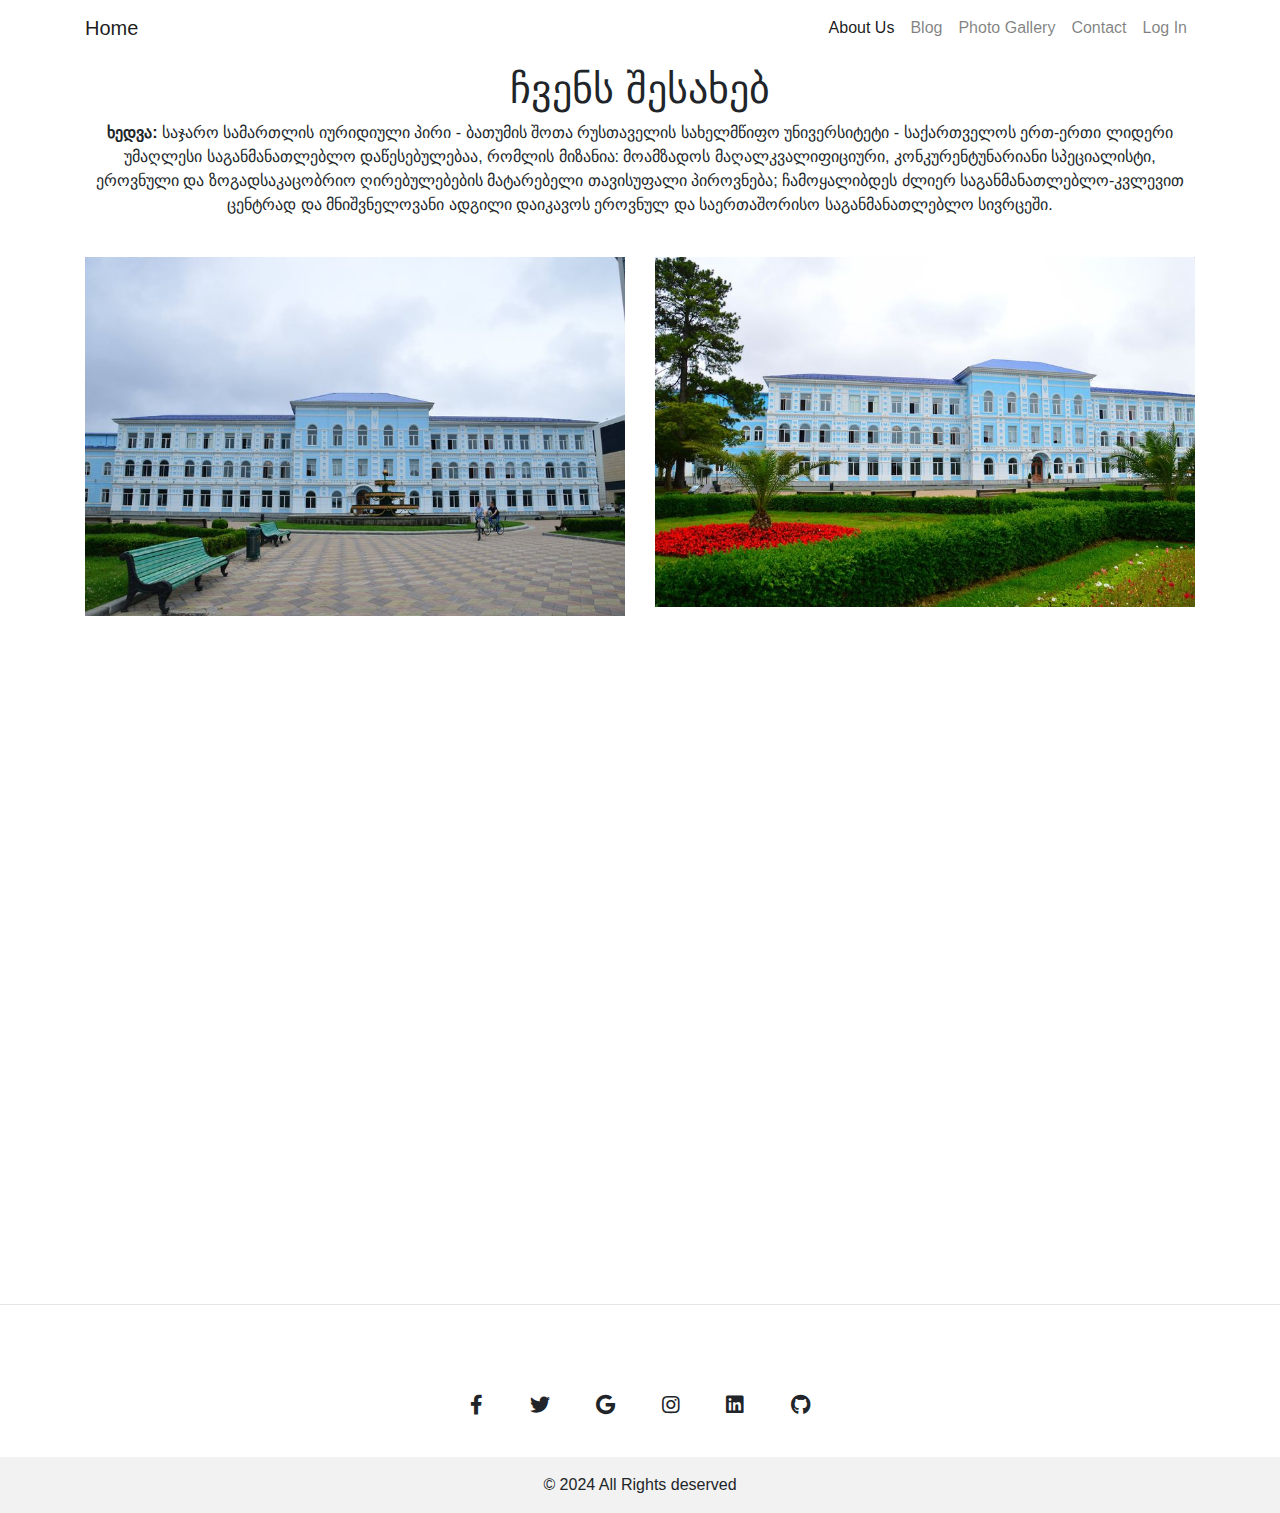
<file: about.html>
<!DOCTYPE html>
<html lang="en">
<head>
    <meta charset="UTF-8">
    <meta name="viewport" content="width=device-width, initial-scale=1.0">
    <title>About Us</title>
    <link rel="stylesheet" href="https://stackpath.bootstrapcdn.com/bootstrap/4.5.2/css/bootstrap.min.css">
    <link href="https://cdnjs.cloudflare.com/ajax/libs/font-awesome/5.15.3/css/all.min.css" rel="stylesheet">

</head>
<body>
<!-- Navigation -->
<nav class="navbar navbar-expand-lg navbar-light bg-white fixed-top">
    <div class="container">
        <a class="navbar-brand" href="index.html">Home</a>
        <button class="navbar-toggler" type="button" data-toggle="collapse" data-target="#navbarNav" aria-controls="navbarNav" aria-expanded="false" aria-label="Toggle navigation">
            <span class="navbar-toggler-icon"></span>
        </button>
        <div class="collapse navbar-collapse" id="navbarNav">
            <ul class="navbar-nav ml-auto">
                <li class="nav-item active">
                    <a class="nav-link" href="about.html">About Us</a>
                </li>
                <li class="nav-item">
                    <a class="nav-link" href="blog.html">Blog</a>
                </li>
                <li class="nav-item">
                    <a class="nav-link" href="gallery.html">Photo Gallery</a>
                </li>
                <li class="nav-item">
                    <a class="nav-link" href="contact.html">Contact</a>
                </li>
                <li class="nav-item">
                  <a class="nav-link" href="registration.html">Log In</a>
              </li>
            </ul>
        </div>
    </div>
</nav>
<hr>


<div class="container mt-5">
    <div class="row">
        <div class="col-12">
            <h1 class="text-center">ჩვენს შესახებ</h1>
            <p class="text-center"><b>ხედვა: </b>საჯარო სამართლის იურიდიული პირი - ბათუმის შოთა რუსთაველის სახელმწიფო 
              უნივერსიტეტი - საქართველოს ერთ-ერთი ლიდერი უმაღლესი საგანმანათლებლო დაწესებულებაა, რომლის მიზანია: 
              მოამზადოს მაღალკვალიფიციური, კონკურენტუნარიანი სპეციალისტი, ეროვნული და ზოგადსაკაცობრიო ღირებულებების
               მატარებელი თავისუფალი პიროვნება; ჩამოყალიბდეს ძლიერ საგანმანათლებლო-კვლევით ცენტრად და მნიშვნელოვანი ადგილი დაიკავოს 
               ეროვნულ და საერთაშორისო საგანმანათლებლო სივრცეში.</p>
        </div>
    </div>

    <div class="row mt-4">
        <div class="col-md-6 mb-4">
            <img src="imgaes/bsu.jpg" class="img-fluid size" alt="Team Image 1">
        </div>
        <div class="col-md-6 mb-4">
            <img src="imgaes/bsu2.jpg" class="img-fluid size" alt="Team Image 1">
        </div>
    </div>

    <div class="row mt-4">
        <div class="col-12">
            <div class="embed-responsive embed-responsive-16by9">
              <iframe width="560" height="315" src="https://www.youtube.com/embed/Enhjv_4HPQs?si=7j9-4GTTY1MJt70G" title="YouTube video player" frameborder="0" allow="accelerometer; autoplay; clipboard-write; encrypted-media; gyroscope; picture-in-picture; web-share" referrerpolicy="strict-origin-when-cross-origin" allowfullscreen></iframe></div>
        </div>
    </div>
</div>



<hr>
<!-- Footer -->
<footer class="text-center bg-body-tertiary mt-5">
    <!-- Grid container -->
    <div class="container pt-4">
      <!-- Section: Social media -->
      <section class="mb-4">
        <!-- Facebook -->
        <a
          data-mdb-ripple-init
          class="btn btn-link btn-floating btn-lg text-body m-1"
          href="#!"
          role="button"
          data-mdb-ripple-color="dark"
          ><i class="fab fa-facebook-f"></i
        ></a>
  
        <!-- Twitter -->
        <a
          data-mdb-ripple-init
          class="btn btn-link btn-floating btn-lg text-body m-1"
          href="#!"
          role="button"
          data-mdb-ripple-color="dark"
          ><i class="fab fa-twitter"></i
        ></a>
  
        <!-- Google -->
        <a
          data-mdb-ripple-init
          class="btn btn-link btn-floating btn-lg text-body m-1"
          href="#!"
          role="button"
          data-mdb-ripple-color="dark"
          ><i class="fab fa-google"></i
        ></a>
  
        <!-- Instagram -->
        <a
          data-mdb-ripple-init
          class="btn btn-link btn-floating btn-lg text-body m-1"
          href="#!"
          role="button"
          data-mdb-ripple-color="dark"
          ><i class="fab fa-instagram"></i
        ></a>
  
        <!-- Linkedin -->
        <a
          data-mdb-ripple-init
          class="btn btn-link btn-floating btn-lg text-body m-1"
          href="#!"
          role="button"
          data-mdb-ripple-color="dark"
          ><i class="fab fa-linkedin"></i
        ></a>
        <!-- Github -->
        <a
          data-mdb-ripple-init
          class="btn btn-link btn-floating btn-lg text-body m-1"
          href="#!"
          role="button"
          data-mdb-ripple-color="dark"
          ><i class="fab fa-github"></i
        ></a>
      </section>
      <!-- Section: Social media -->
    </div>
    <!-- Grid container -->
  
    <!-- Copyright -->
    <div class="text-center p-3" style="background-color: rgba(0, 0, 0, 0.05);">
      © 2024 All Rights deserved
    </div>
    <!-- Copyright -->
  </footer>



<script src="https://code.jquery.com/jquery-3.5.1.slim.min.js"></script>
<script src="https://cdn.jsdelivr.net/npm/@popperjs/core@2.5.4/dist/umd/popper.min.js"></script>
<script src="https://stackpath.bootstrapcdn.com/bootstrap/4.5.2/js/bootstrap.min.js"></script>
</body>
</html>
</file>
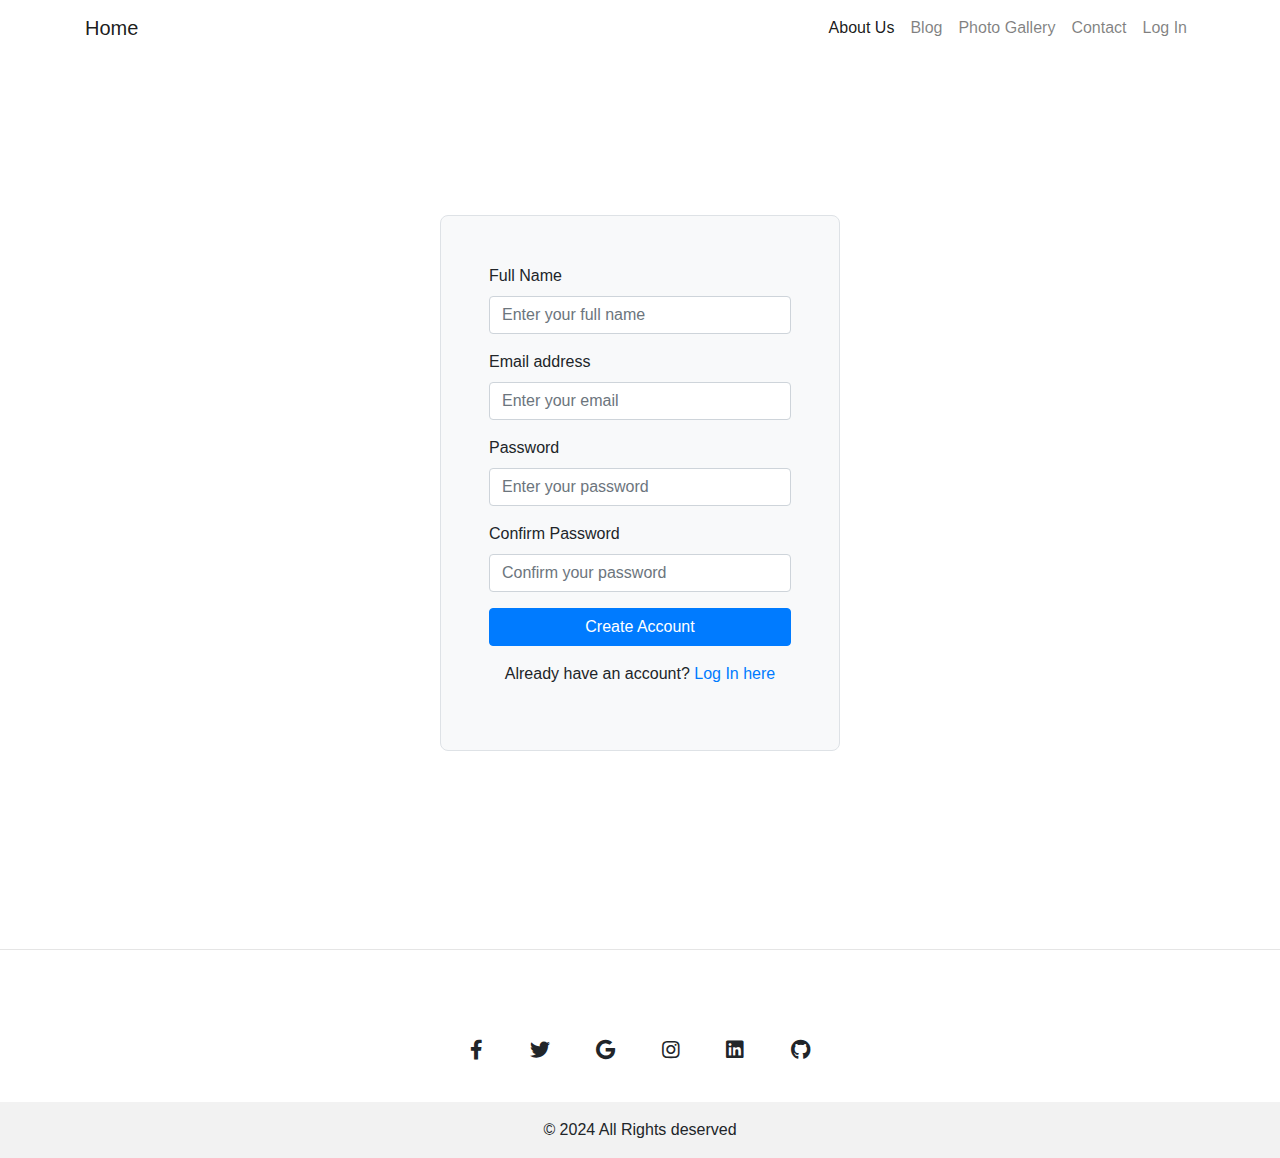
<file: create-account.html>
<!DOCTYPE html>
<html lang="en">
<head>
    <meta charset="UTF-8">
    <meta name="viewport" content="width=device-width, initial-scale=1.0">
    <title>About Us</title>
    <link rel="stylesheet" href="https://stackpath.bootstrapcdn.com/bootstrap/4.5.2/css/bootstrap.min.css">
    <link href="https://cdnjs.cloudflare.com/ajax/libs/font-awesome/5.15.3/css/all.min.css" rel="stylesheet">

</head>
<body>
<!-- Navigation -->
<nav class="navbar navbar-expand-lg navbar-light bg-white fixed-top">
    <div class="container">
        <a class="navbar-brand" href="index.html">Home</a>
        <button class="navbar-toggler" type="button" data-toggle="collapse" data-target="#navbarNav" aria-controls="navbarNav" aria-expanded="false" aria-label="Toggle navigation">
            <span class="navbar-toggler-icon"></span>
        </button>
        <div class="collapse navbar-collapse" id="navbarNav">
            <ul class="navbar-nav ml-auto">
                <li class="nav-item active">
                    <a class="nav-link" href="about.html">About Us</a>
                </li>
                <li class="nav-item">
                    <a class="nav-link" href="blog.html">Blog</a>
                </li>
                <li class="nav-item">
                    <a class="nav-link" href="gallery.html">Photo Gallery</a>
                </li>
                <li class="nav-item">
                    <a class="nav-link" href="contact.html">Contact</a>
                </li>
                <li class="nav-item">
                  <a class="nav-link" href="registration.html">Log In</a>
              </li>
            </ul>
        </div>
    </div>
</nav>
<hr>
<!--LOG IN_ REGISTRATION-->
<div class="d-flex justify-content-center align-items-center vh-100">
    <div class="border p-5" style="width: 400px; background-color: #f8f9fa; border-radius: 8px;">
      <form>
        <div class="mb-3">
          <label for="name" class="form-label">Full Name</label>
          <input type="text" class="form-control" id="name" placeholder="Enter your full name">
        </div>
        <div class="mb-3">
          <label for="email" class="form-label">Email address</label>
          <input type="email" class="form-control" id="email" placeholder="Enter your email">
        </div>
        <div class="mb-3">
          <label for="password" class="form-label">Password</label>
          <input type="password" class="form-control" id="password" placeholder="Enter your password">
        </div>
        <div class="mb-3">
          <label for="confirm-password" class="form-label">Confirm Password</label>
          <input type="password" class="form-control" id="confirm-password" placeholder="Confirm your password">
        </div>
        <button type="submit" class="btn btn-primary w-100">Create Account</button>
      </form>
      <p class="mt-3 text-center">Already have an account? <a href="registration.html">Log In here</a></p>
    </div>
  </div>
  
<hr>
<!-- Footer -->
<footer class="text-center bg-body-tertiary mt-5">
    <!-- Grid container -->
    <div class="container pt-4">
      <!-- Section: Social media -->
      <section class="mb-4">
        <!-- Facebook -->
        <a
          data-mdb-ripple-init
          class="btn btn-link btn-floating btn-lg text-body m-1"
          href="#!"
          role="button"
          data-mdb-ripple-color="dark"
          ><i class="fab fa-facebook-f"></i
        ></a>
  
        <!-- Twitter -->
        <a
          data-mdb-ripple-init
          class="btn btn-link btn-floating btn-lg text-body m-1"
          href="#!"
          role="button"
          data-mdb-ripple-color="dark"
          ><i class="fab fa-twitter"></i
        ></a>
  
        <!-- Google -->
        <a
          data-mdb-ripple-init
          class="btn btn-link btn-floating btn-lg text-body m-1"
          href="#!"
          role="button"
          data-mdb-ripple-color="dark"
          ><i class="fab fa-google"></i
        ></a>
  
        <!-- Instagram -->
        <a
          data-mdb-ripple-init
          class="btn btn-link btn-floating btn-lg text-body m-1"
          href="#!"
          role="button"
          data-mdb-ripple-color="dark"
          ><i class="fab fa-instagram"></i
        ></a>
  
        <!-- Linkedin -->
        <a
          data-mdb-ripple-init
          class="btn btn-link btn-floating btn-lg text-body m-1"
          href="#!"
          role="button"
          data-mdb-ripple-color="dark"
          ><i class="fab fa-linkedin"></i
        ></a>
        <!-- Github -->
        <a
          data-mdb-ripple-init
          class="btn btn-link btn-floating btn-lg text-body m-1"
          href="#!"
          role="button"
          data-mdb-ripple-color="dark"
          ><i class="fab fa-github"></i
        ></a>
      </section>
      <!-- Section: Social media -->
    </div>
    <!-- Grid container -->
  
    <!-- Copyright -->
    <div class="text-center p-3" style="background-color: rgba(0, 0, 0, 0.05);">
      © 2024 All Rights deserved
    </div>
    <!-- Copyright -->
  </footer>



<script src="https://code.jquery.com/jquery-3.5.1.slim.min.js"></script>
<script src="https://cdn.jsdelivr.net/npm/@popperjs/core@2.5.4/dist/umd/popper.min.js"></script>
<script src="https://stackpath.bootstrapcdn.com/bootstrap/4.5.2/js/bootstrap.min.js"></script>
</body>
</html>
</file>
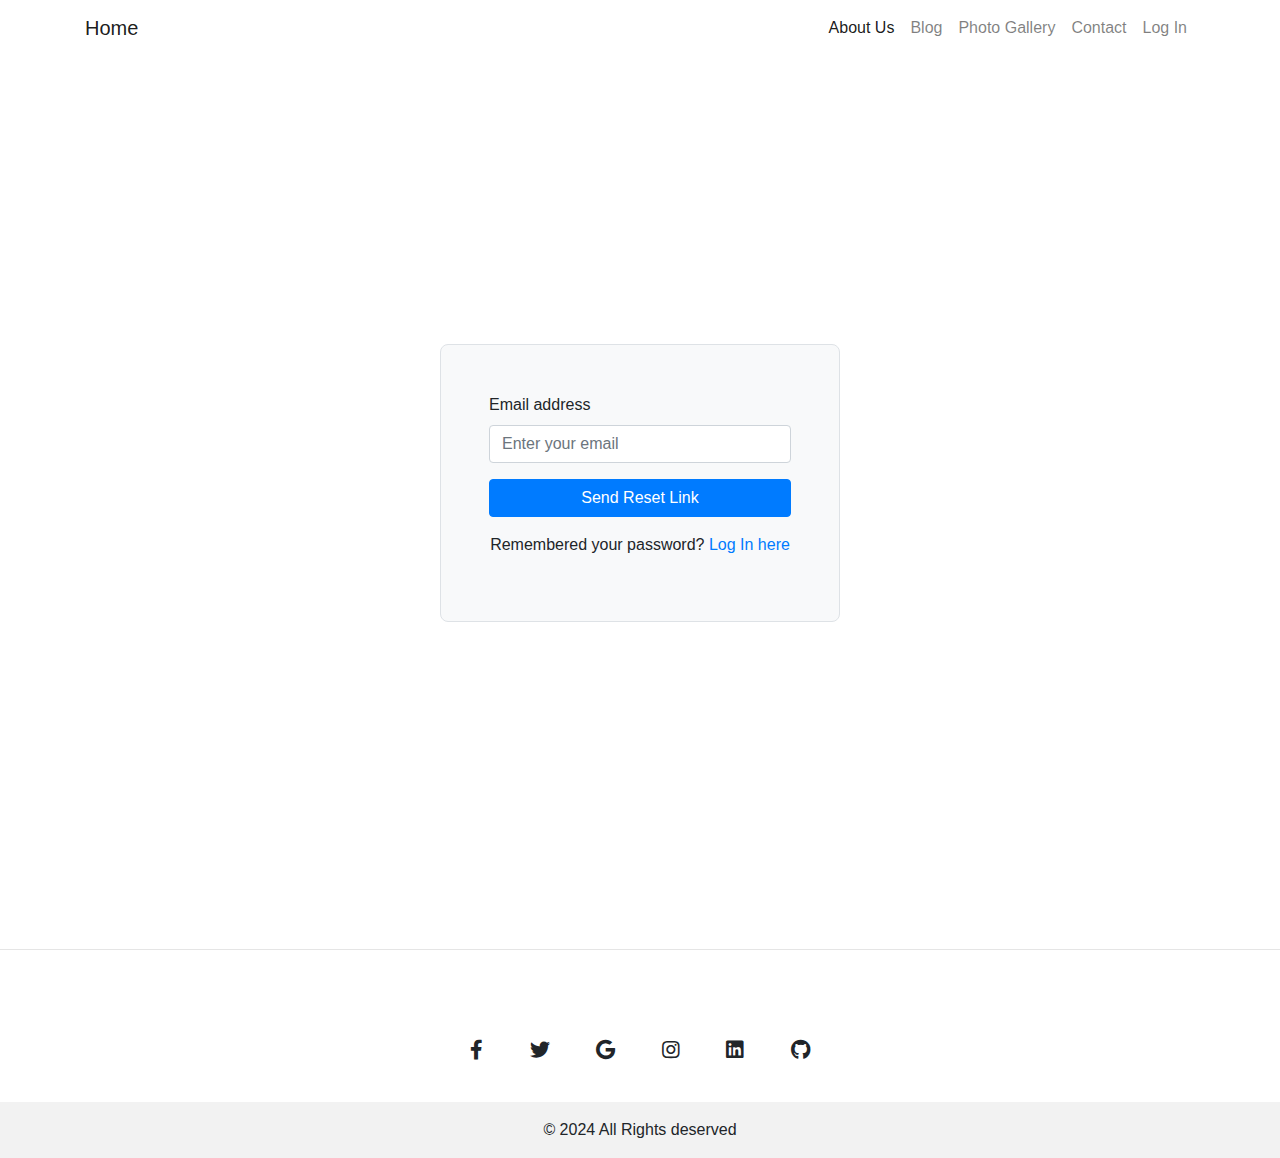
<file: forget-password.html>
<!DOCTYPE html>
<html lang="en">
<head>
    <meta charset="UTF-8">
    <meta name="viewport" content="width=device-width, initial-scale=1.0">
    <title>About Us</title>
    <link rel="stylesheet" href="https://stackpath.bootstrapcdn.com/bootstrap/4.5.2/css/bootstrap.min.css">
    <link href="https://cdnjs.cloudflare.com/ajax/libs/font-awesome/5.15.3/css/all.min.css" rel="stylesheet">

</head>
<body>
<!-- Navigation -->
<nav class="navbar navbar-expand-lg navbar-light bg-white fixed-top">
    <div class="container">
        <a class="navbar-brand" href="index.html">Home</a>
        <button class="navbar-toggler" type="button" data-toggle="collapse" data-target="#navbarNav" aria-controls="navbarNav" aria-expanded="false" aria-label="Toggle navigation">
            <span class="navbar-toggler-icon"></span>
        </button>
        <div class="collapse navbar-collapse" id="navbarNav">
            <ul class="navbar-nav ml-auto">
                <li class="nav-item active">
                    <a class="nav-link" href="about.html">About Us</a>
                </li>
                <li class="nav-item">
                    <a class="nav-link" href="blog.html">Blog</a>
                </li>
                <li class="nav-item">
                    <a class="nav-link" href="gallery.html">Photo Gallery</a>
                </li>
                <li class="nav-item">
                    <a class="nav-link" href="contact.html">Contact</a>
                </li>
                <li class="nav-item">
                  <a class="nav-link" href="registration.html">Log In</a>
              </li>
            </ul>
        </div>
    </div>
</nav>
<hr>
<!--LOG IN_ REGISTRATION-->
<div class="d-flex justify-content-center align-items-center vh-100">
    <div class="border p-5" style="width: 400px; background-color: #f8f9fa; border-radius: 8px;">
      <form>
        <div class="mb-3">
          <label for="email" class="form-label">Email address</label>
          <input type="email" class="form-control" id="email" placeholder="Enter your email">
        </div>
        <button type="submit" class="btn btn-primary w-100">Send Reset Link</button>
      </form>
      <p class="mt-3 text-center">Remembered your password? <a href="registration.html">Log In here</a></p>
    </div>
  </div>
  


<hr>
<!-- Footer -->
<footer class="text-center bg-body-tertiary mt-5">
    <!-- Grid container -->
    <div class="container pt-4">
      <!-- Section: Social media -->
      <section class="mb-4">
        <!-- Facebook -->
        <a
          data-mdb-ripple-init
          class="btn btn-link btn-floating btn-lg text-body m-1"
          href="#!"
          role="button"
          data-mdb-ripple-color="dark"
          ><i class="fab fa-facebook-f"></i
        ></a>
  
        <!-- Twitter -->
        <a
          data-mdb-ripple-init
          class="btn btn-link btn-floating btn-lg text-body m-1"
          href="#!"
          role="button"
          data-mdb-ripple-color="dark"
          ><i class="fab fa-twitter"></i
        ></a>
  
        <!-- Google -->
        <a
          data-mdb-ripple-init
          class="btn btn-link btn-floating btn-lg text-body m-1"
          href="#!"
          role="button"
          data-mdb-ripple-color="dark"
          ><i class="fab fa-google"></i
        ></a>
  
        <!-- Instagram -->
        <a
          data-mdb-ripple-init
          class="btn btn-link btn-floating btn-lg text-body m-1"
          href="#!"
          role="button"
          data-mdb-ripple-color="dark"
          ><i class="fab fa-instagram"></i
        ></a>
  
        <!-- Linkedin -->
        <a
          data-mdb-ripple-init
          class="btn btn-link btn-floating btn-lg text-body m-1"
          href="#!"
          role="button"
          data-mdb-ripple-color="dark"
          ><i class="fab fa-linkedin"></i
        ></a>
        <!-- Github -->
        <a
          data-mdb-ripple-init
          class="btn btn-link btn-floating btn-lg text-body m-1"
          href="#!"
          role="button"
          data-mdb-ripple-color="dark"
          ><i class="fab fa-github"></i
        ></a>
      </section>
      <!-- Section: Social media -->
    </div>
    <!-- Grid container -->
  
    <!-- Copyright -->
    <div class="text-center p-3" style="background-color: rgba(0, 0, 0, 0.05);">
      © 2024 All Rights deserved
    </div>
    <!-- Copyright -->
  </footer>



<script src="https://code.jquery.com/jquery-3.5.1.slim.min.js"></script>
<script src="https://cdn.jsdelivr.net/npm/@popperjs/core@2.5.4/dist/umd/popper.min.js"></script>
<script src="https://stackpath.bootstrapcdn.com/bootstrap/4.5.2/js/bootstrap.min.js"></script>
</body>
</html>
</file>
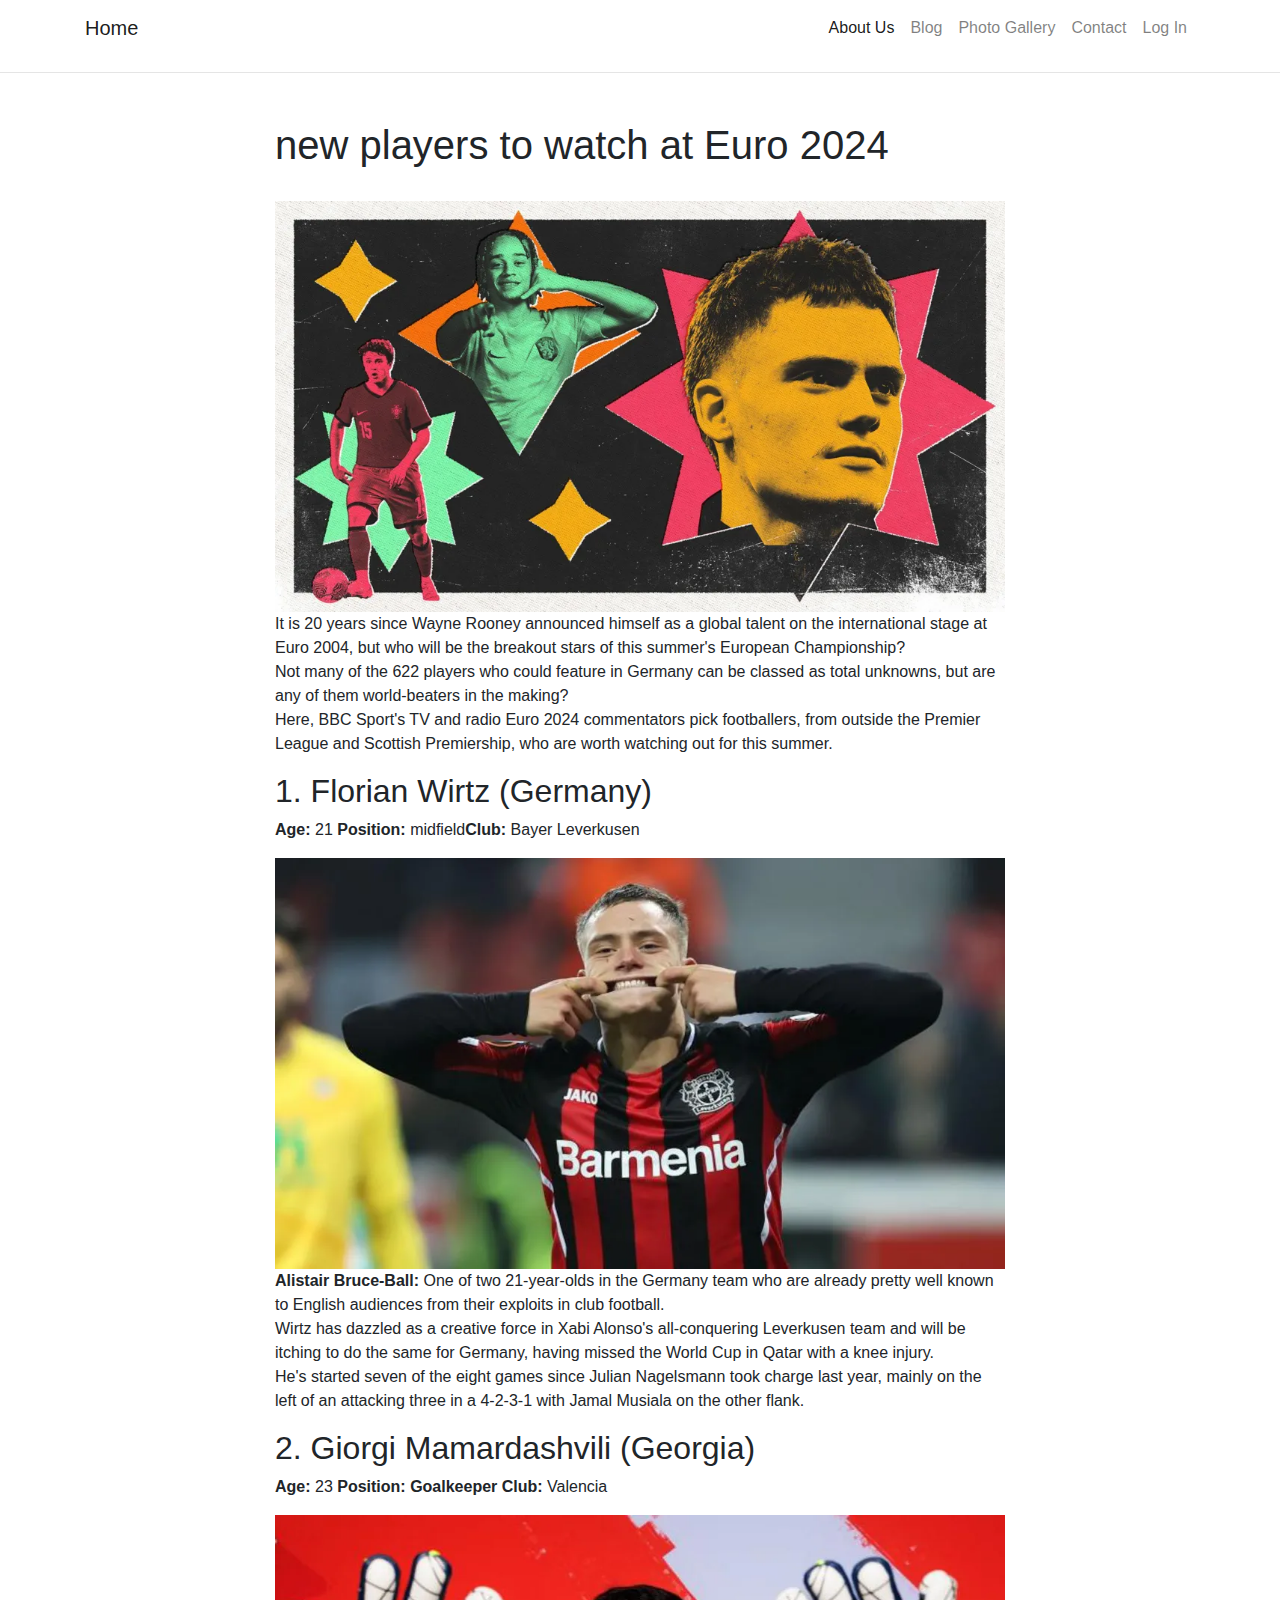
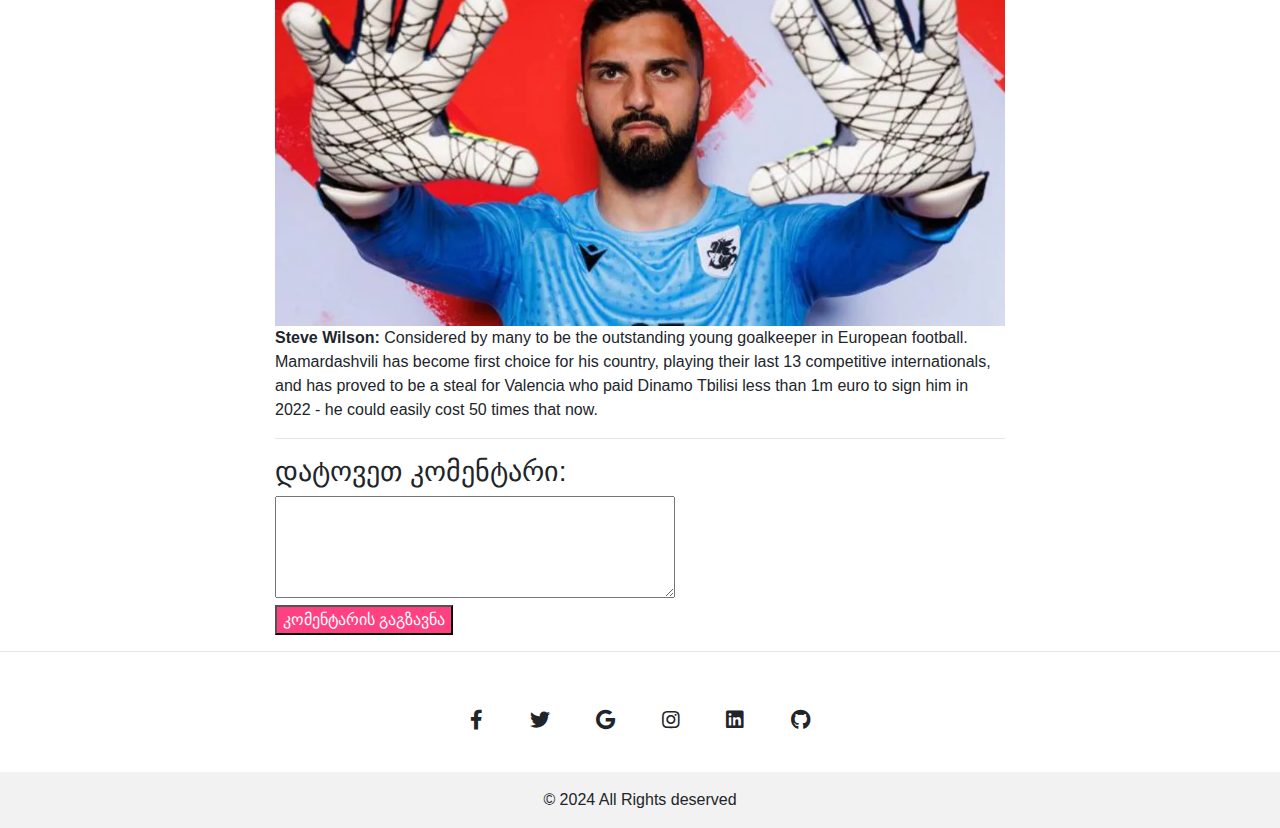
<file: news1.html>
<!DOCTYPE html>
<html lang="en">
<head>
  <meta charset="UTF-8">
  <meta name="viewport" content="width=device-width, initial-scale=1.0">
  <title>Read More</title>
  <!-- Bootstrap CSS -->
  <link rel="stylesheet" href="https://stackpath.bootstrapcdn.com/bootstrap/4.5.2/css/bootstrap.min.css">
  <link rel="stylesheet" href="https://stackpath.bootstrapcdn.com/bootstrap/4.5.2/css/bootstrap.min.css">
  <link href="https://cdnjs.cloudflare.com/ajax/libs/font-awesome/5.15.3/css/all.min.css" rel="stylesheet">
  <link rel="stylesheet" href="css/news.css">

</head>

<body>

<!-- Navigation -->
<nav class="navbar navbar-expand-lg navbar-light bg-white">
  <div class="container">
      <a class="navbar-brand" href="index.html">Home</a>
      <button class="navbar-toggler" type="button" data-toggle="collapse" data-target="#navbarNav" aria-controls="navbarNav" aria-expanded="false" aria-label="Toggle navigation">
          <span class="navbar-toggler-icon"></span>
      </button>
      <div class="collapse navbar-collapse" id="navbarNav">
          <ul class="navbar-nav ml-auto">
              <li class="nav-item active">
                  <a class="nav-link" href="about.html">About Us</a>
              </li>
              <li class="nav-item">
                  <a class="nav-link" href="blog.html">Blog</a>
              </li>
              <li class="nav-item">
                  <a class="nav-link" href="gallery.html">Photo Gallery</a>
              </li>
              <li class="nav-item">
                  <a class="nav-link" href="contact.html">Contact</a>
              </li>
              <li class="nav-item">
                <a class="nav-link" href="registration.html">Log In</a>
            </li>
          </ul>
      </div>
  </div>
</nav>
<hr>


<!-- Page Content -->
<div class="container mt-5">
  <div class="row">
    <div class="col-md-8 offset-md-2">
      <h1>new players to watch at Euro 2024</h1><br>

      <img src="imgaes/debut.webp" class="img-fluid" alt="Placeholder Image">
      <p>It is 20 years since Wayne Rooney announced himself as a global talent on the international stage at Euro 2004, but who will be the breakout stars of this summer's European Championship?
        <br>
        Not many of the 622 players who could feature in Germany can be classed as total unknowns, but are any of them world-beaters in the making?
        <br>
        Here, BBC Sport's TV and radio Euro 2024 commentators pick footballers, from outside the Premier League and Scottish Premiership, who are worth watching out for this summer.</p>
        <h2>1. Florian Wirtz (Germany)</h2>
        <p><strong>Age:</strong> 21 <strong>Position:</strong> midfield<strong>Club:</strong> Bayer Leverkusen</p>
        <img src="imgaes/wirtz.webp" class="img-fluid" alt="Placeholder Image">
        <p><strong> Alistair Bruce-Ball:</strong> One of two 21-year-olds in the Germany team who are already pretty well known to English audiences from their exploits in club football.
        <br>
          Wirtz has dazzled as a creative force in Xabi Alonso's all-conquering Leverkusen team and will be itching to do the same for Germany, having missed the World Cup in Qatar with a knee injury.
        <br>
          He's started seven of the eight games since Julian Nagelsmann took charge last year, mainly on the left of an attacking three in a 4-2-3-1 with Jamal Musiala on the other flank.</p>
    
          <h2>2. Giorgi Mamardashvili (Georgia)</h2>
          <p><strong>Age:</strong> 23 <strong>Position:</strong> <strong>Goalkeeper Club:</strong> Valencia</p>
        <img src="imgaes/mamarda.webp" class="img-fluid" alt="Placeholder Image">
          <p> <strong>Steve Wilson:</strong> Considered by many to be the outstanding young goalkeeper in European football.

            Mamardashvili has become first choice for his country, playing their last 13 competitive internationals, and has proved to be
            a steal for Valencia who paid Dinamo Tbilisi less than 1m euro to sign him in 2022 - he could easily cost 50 times that now.</p>
    
            <hr>
            <div class="contact-form">
              <form action="#">
                  <h3>დატოვეთ კომენტარი: </h3>
                  <textarea id="message" name="message" rows="4" required></textarea> <br>
                  <button type="submit" class="sms">კომენტარის გაგზავნა</button>
              </form>
          </div>
    </div>
  </div>
</div>


<hr>
<!-- Footer -->
<footer class="text-center bg-body-tertiary">
    <!-- Grid container -->
    <div class="container pt-4">
      <!-- Section: Social media -->
      <section class="mb-4">
        <!-- Facebook -->
        <a
          data-mdb-ripple-init
          class="btn btn-link btn-floating btn-lg text-body m-1"
          href="#!"
          role="button"
          data-mdb-ripple-color="dark"
          ><i class="fab fa-facebook-f"></i
        ></a>
  
        <!-- Twitter -->
        <a
          data-mdb-ripple-init
          class="btn btn-link btn-floating btn-lg text-body m-1"
          href="#!"
          role="button"
          data-mdb-ripple-color="dark"
          ><i class="fab fa-twitter"></i
        ></a>
  
        <!-- Google -->
        <a
          data-mdb-ripple-init
          class="btn btn-link btn-floating btn-lg text-body m-1"
          href="#!"
          role="button"
          data-mdb-ripple-color="dark"
          ><i class="fab fa-google"></i
        ></a>
  
        <!-- Instagram -->
        <a
          data-mdb-ripple-init
          class="btn btn-link btn-floating btn-lg text-body m-1"
          href="#!"
          role="button"
          data-mdb-ripple-color="dark"
          ><i class="fab fa-instagram"></i
        ></a>
  
        <!-- Linkedin -->
        <a
          data-mdb-ripple-init
          class="btn btn-link btn-floating btn-lg text-body m-1"
          href="#!"
          role="button"
          data-mdb-ripple-color="dark"
          ><i class="fab fa-linkedin"></i
        ></a>
        <!-- Github -->
        <a
          data-mdb-ripple-init
          class="btn btn-link btn-floating btn-lg text-body m-1"
          href="#!"
          role="button"
          data-mdb-ripple-color="dark"
          ><i class="fab fa-github"></i
        ></a>
      </section>
      <!-- Section: Social media -->
    </div>
    <!-- Grid container -->
  
    <!-- Copyright -->
    <div class="text-center p-3" style="background-color: rgba(0, 0, 0, 0.05);">
      © 2024 All Rights deserved
     
    </div>
    <!-- Copyright -->
  </footer>


<!-- Bootstrap JS and jQuery -->
<script src="https://code.jquery.com/jquery-3.5.1.slim.min.js"></script>
<script src="https://cdn.jsdelivr.net/npm/@popperjs/core@2.5.4/dist/umd/popper.min.js"></script>
<script src="https://stackpath.bootstrapcdn.com/bootstrap/4.5.2/js/bootstrap.min.js"></script>
</body>
</html>
</file>
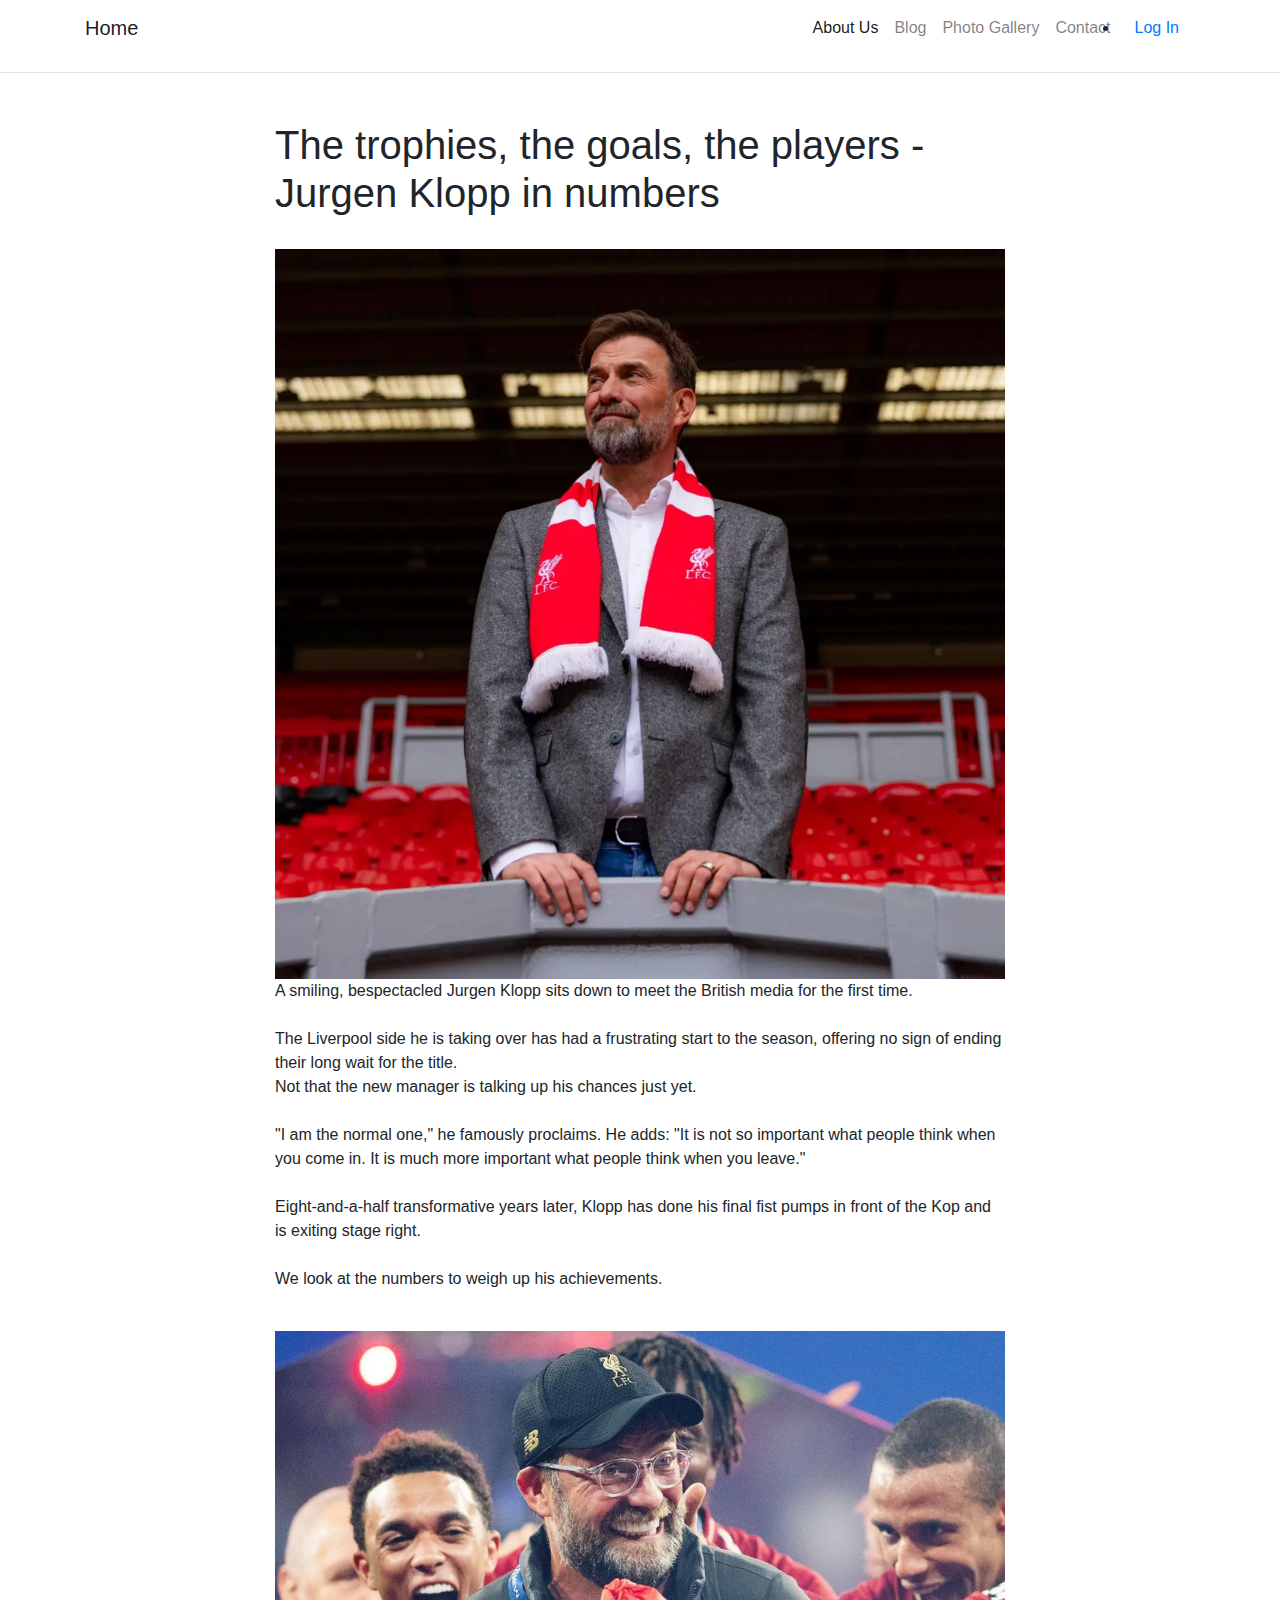
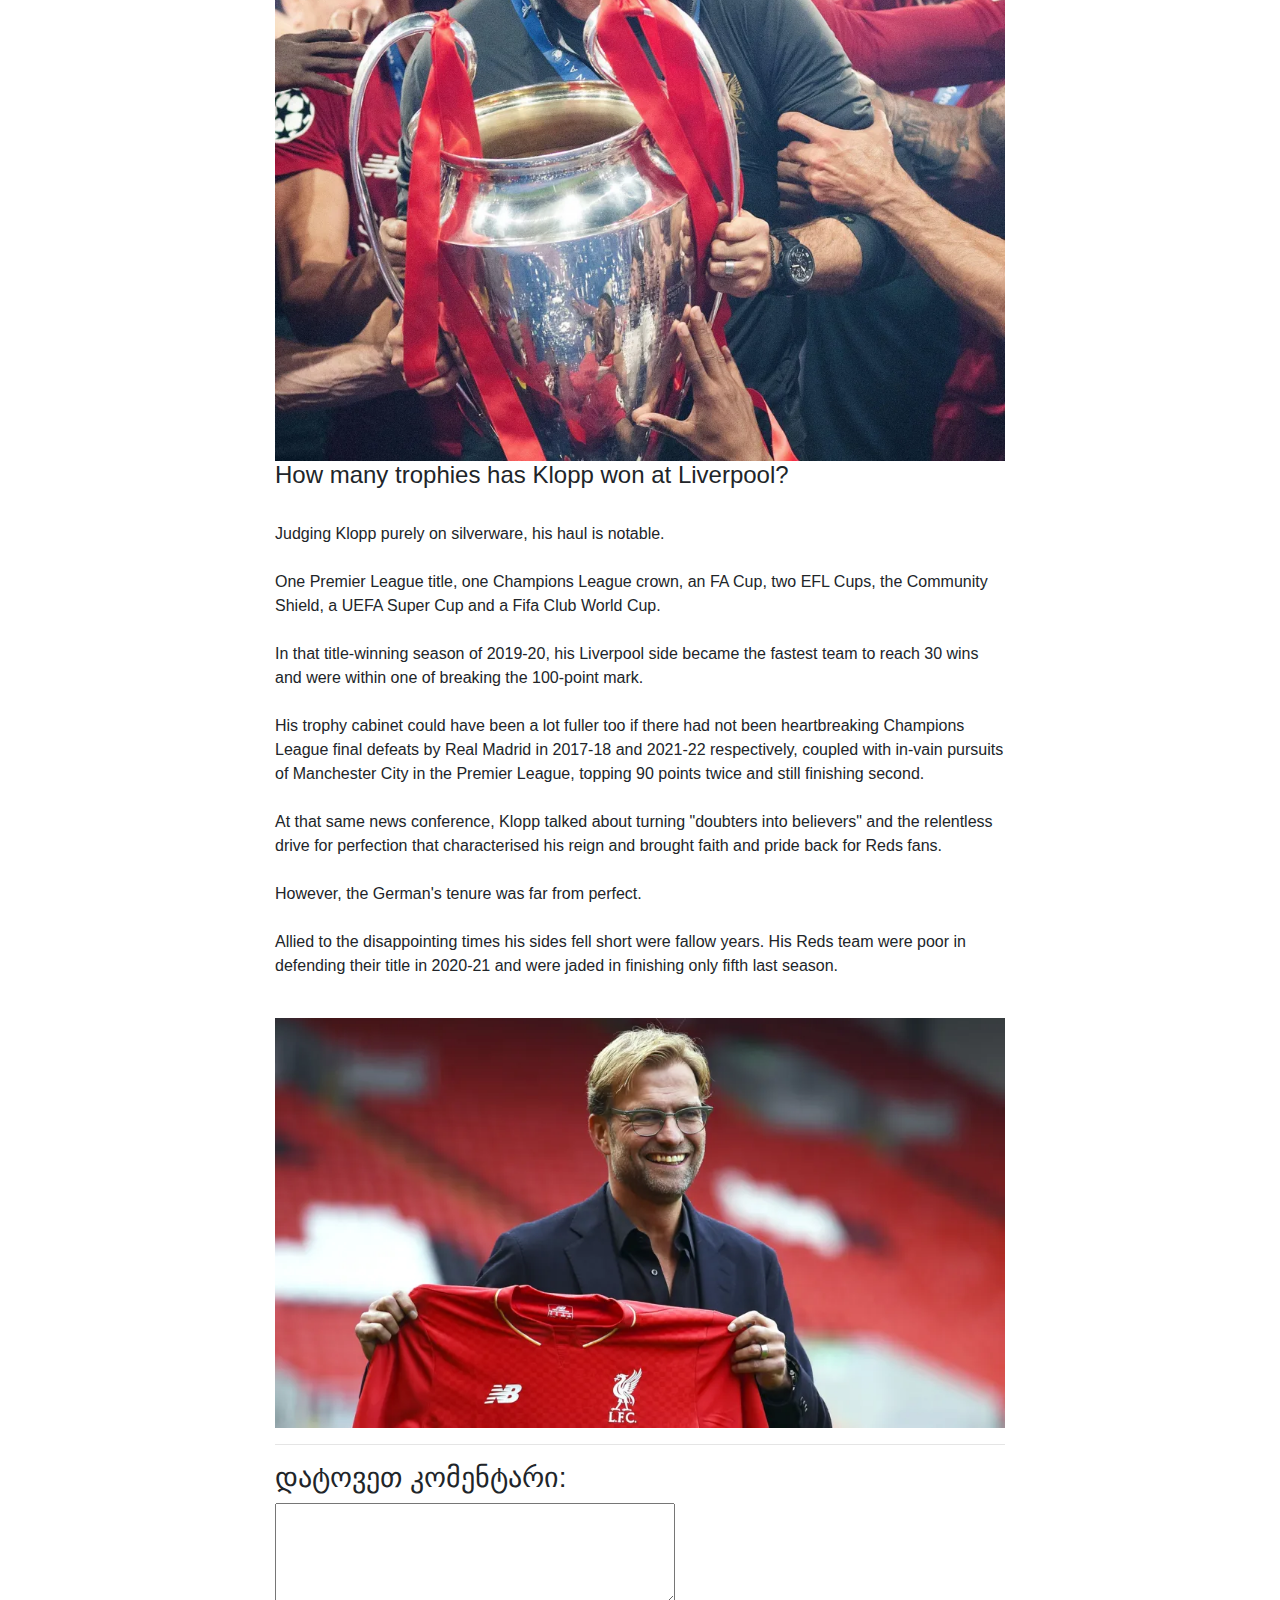
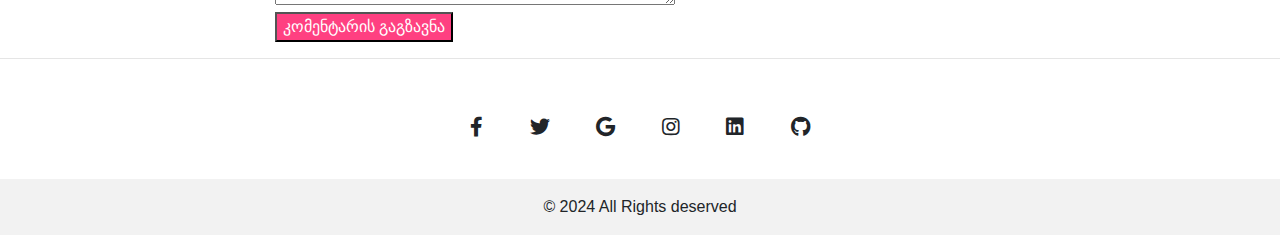
<file: news2.html>
<!DOCTYPE html>
<html lang="en">
<head>
  <meta charset="UTF-8">
  <meta name="viewport" content="width=device-width, initial-scale=1.0">
  <title>Read More</title>
  <!-- Bootstrap CSS -->
  <link rel="stylesheet" href="https://stackpath.bootstrapcdn.com/bootstrap/4.5.2/css/bootstrap.min.css">
  <link rel="stylesheet" href="https://stackpath.bootstrapcdn.com/bootstrap/4.5.2/css/bootstrap.min.css">
  <link href="https://cdnjs.cloudflare.com/ajax/libs/font-awesome/5.15.3/css/all.min.css" rel="stylesheet">
  <link rel="stylesheet" href="css/news.css">
</head>
<body>

<!-- Navigation -->
<nav class="navbar navbar-expand-lg navbar-light bg-white">
  <div class="container">
      <a class="navbar-brand" href="index.html">Home</a>
      <button class="navbar-toggler" type="button" data-toggle="collapse" data-target="#navbarNav" aria-controls="navbarNav" aria-expanded="false" aria-label="Toggle navigation">
          <span class="navbar-toggler-icon"></span>
      </button>
      <div class="collapse navbar-collapse" id="navbarNav">
          <ul class="navbar-nav ml-auto">
              <li class="nav-item active">
                  <a class="nav-link" href="about.html">About Us</a>
              </li>
              <li class="nav-item">
                  <a class="nav-link" href="blog.html">Blog</a>
              </li>
              <li class="nav-item">
                  <a class="nav-link" href="gallery.html">Photo Gallery</a>
              </li>
              <li class="nav-item">
                  <a class="nav-link" href="contact.html">Contact</a>
              </li>
          </ul>
          <li class="nav-item">
            <a class="nav-link" href="contact.html">Log In</a>
        </li>
      </div>
  </div>
</nav>
<hr>


<!-- Page Content -->
<div class="container mt-5">
  <div class="row">
    <div class="col-md-8 offset-md-2">
      <h1>The trophies, the goals, the players - Jurgen Klopp in numbers</h1><br>

      <img src="imgaes/klopp.webp" class="img-fluid" alt="Placeholder Image">
    <p>
      A smiling, bespectacled Jurgen Klopp sits down to meet the British media for the first time. <br> <br>

      The Liverpool side he is taking over has had a frustrating start to the season, offering no sign of ending their long wait for the title. <br>
      
      Not that the new manager is talking up his chances just yet. <br><br>
      
      "I am the normal one," he famously proclaims. He adds: "It is not so important what people think when you come in. It is much more important what people think when you leave." <br><br>
      
      Eight-and-a-half transformative years later, Klopp has done his final fist pumps in front of the Kop and is exiting stage right. <br><br>
      
      We look at the numbers to weigh up his achievements.<br><br>
    </p>
      <img src="imgaes/klopp2.webp" class="img-fluid" alt="Placeholder Image">
      <h4>How many trophies has Klopp won at Liverpool?</h4><br> 
    <p>
      Judging Klopp purely on silverware, his haul is notable.<br><br>
      
      One Premier League title, one Champions League crown, an FA Cup, two EFL Cups, the Community Shield, a UEFA Super Cup and a Fifa Club World Cup.<br><br>
      
      In that title-winning season of 2019-20, his Liverpool side became the fastest team to reach 30 wins and were within one of breaking the 100-point mark.<br><br>
      
      His trophy cabinet could have been a lot fuller too if there had not been heartbreaking Champions League final defeats by Real Madrid in 2017-18 and 2021-22 respectively, coupled with in-vain pursuits of Manchester City in the Premier League, topping 90 points twice and still finishing second.<br><br>
      
      At that same news conference, Klopp talked about turning "doubters into believers" and the relentless drive for perfection that characterised his reign and brought faith and pride back for Reds fans.<br><br>
      
      However, the German's tenure was far from perfect.<br><br>
      
      Allied to the disappointing times his sides fell short were fallow years. His Reds team were poor in defending their title in 2020-21 and were jaded in finishing only fifth last season.<br><br>
    </p>
        <img src="imgaes/klopp3.webp" class="img-fluid" alt="Placeholder Image">
        

        <hr>
        <div class="contact-form">
          <form action="#">
              <h3>დატოვეთ კომენტარი: </h3>
              <textarea id="message" name="message" rows="4" required></textarea> <br>
              <button type="submit" class="sms">კომენტარის გაგზავნა</button>
          </form>
      </div>
    </div>
  </div>
</div>



<hr>
<!-- Footer -->
<footer class="text-center bg-body-tertiary">
    <!-- Grid container -->
    <div class="container pt-4">
      <!-- Section: Social media -->
      <section class="mb-4">
        <!-- Facebook -->
        <a
          data-mdb-ripple-init
          class="btn btn-link btn-floating btn-lg text-body m-1"
          href="#!"
          role="button"
          data-mdb-ripple-color="dark"
          ><i class="fab fa-facebook-f"></i
        ></a>
  
        <!-- Twitter -->
        <a
          data-mdb-ripple-init
          class="btn btn-link btn-floating btn-lg text-body m-1"
          href="#!"
          role="button"
          data-mdb-ripple-color="dark"
          ><i class="fab fa-twitter"></i
        ></a>
  
        <!-- Google -->
        <a
          data-mdb-ripple-init
          class="btn btn-link btn-floating btn-lg text-body m-1"
          href="#!"
          role="button"
          data-mdb-ripple-color="dark"
          ><i class="fab fa-google"></i
        ></a>
  
        <!-- Instagram -->
        <a
          data-mdb-ripple-init
          class="btn btn-link btn-floating btn-lg text-body m-1"
          href="#!"
          role="button"
          data-mdb-ripple-color="dark"
          ><i class="fab fa-instagram"></i
        ></a>
  
        <!-- Linkedin -->
        <a
          data-mdb-ripple-init
          class="btn btn-link btn-floating btn-lg text-body m-1"
          href="#!"
          role="button"
          data-mdb-ripple-color="dark"
          ><i class="fab fa-linkedin"></i
        ></a>
        <!-- Github -->
        <a
          data-mdb-ripple-init
          class="btn btn-link btn-floating btn-lg text-body m-1"
          href="#!"
          role="button"
          data-mdb-ripple-color="dark"
          ><i class="fab fa-github"></i
        ></a>
      </section>
      <!-- Section: Social media -->
    </div>
    <!-- Grid container -->
  
    <!-- Copyright -->
    <div class="text-center p-3" style="background-color: rgba(0, 0, 0, 0.05);">
      © 2024 All Rights deserved
     
    </div>
    <!-- Copyright -->
  </footer>


<!-- Bootstrap JS and jQuery -->
<script src="https://code.jquery.com/jquery-3.5.1.slim.min.js"></script>
<script src="https://cdn.jsdelivr.net/npm/@popperjs/core@2.5.4/dist/umd/popper.min.js"></script>
<script src="https://stackpath.bootstrapcdn.com/bootstrap/4.5.2/js/bootstrap.min.js"></script>
</body>
</html>
</file>
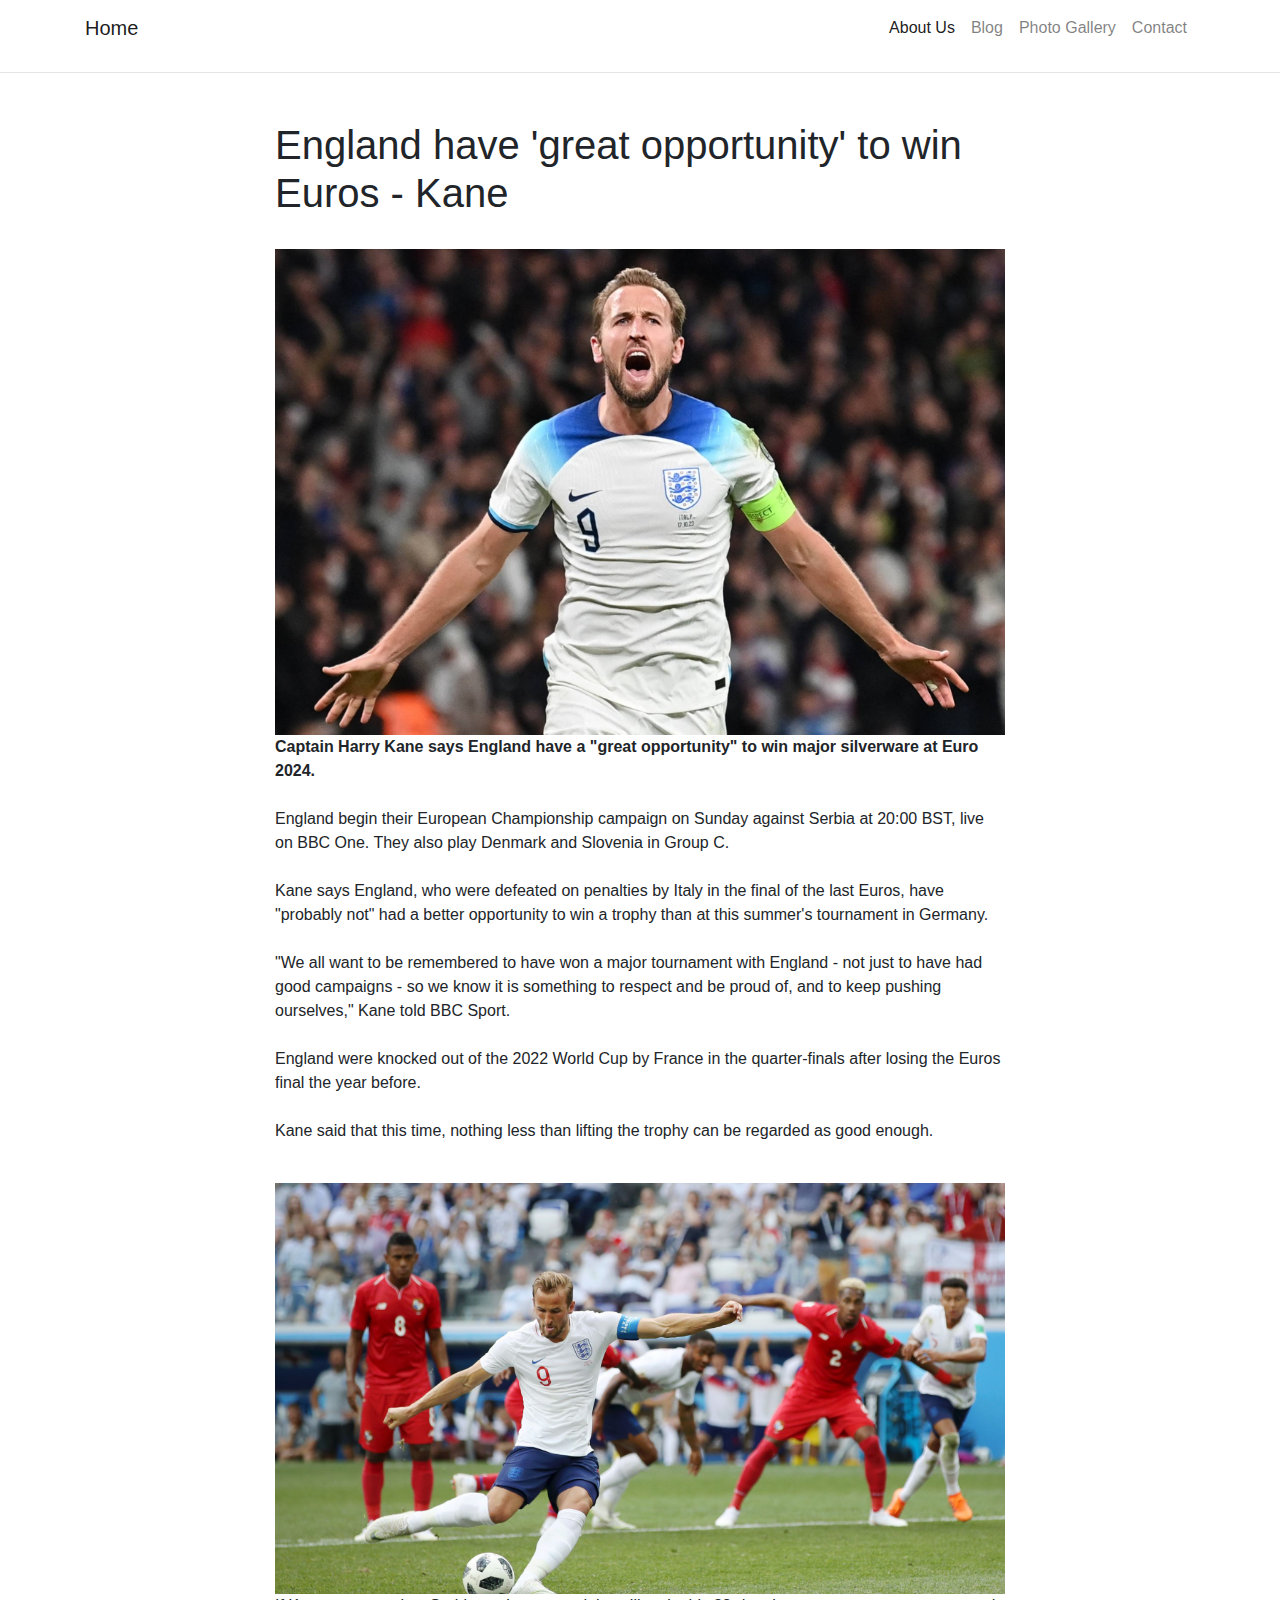
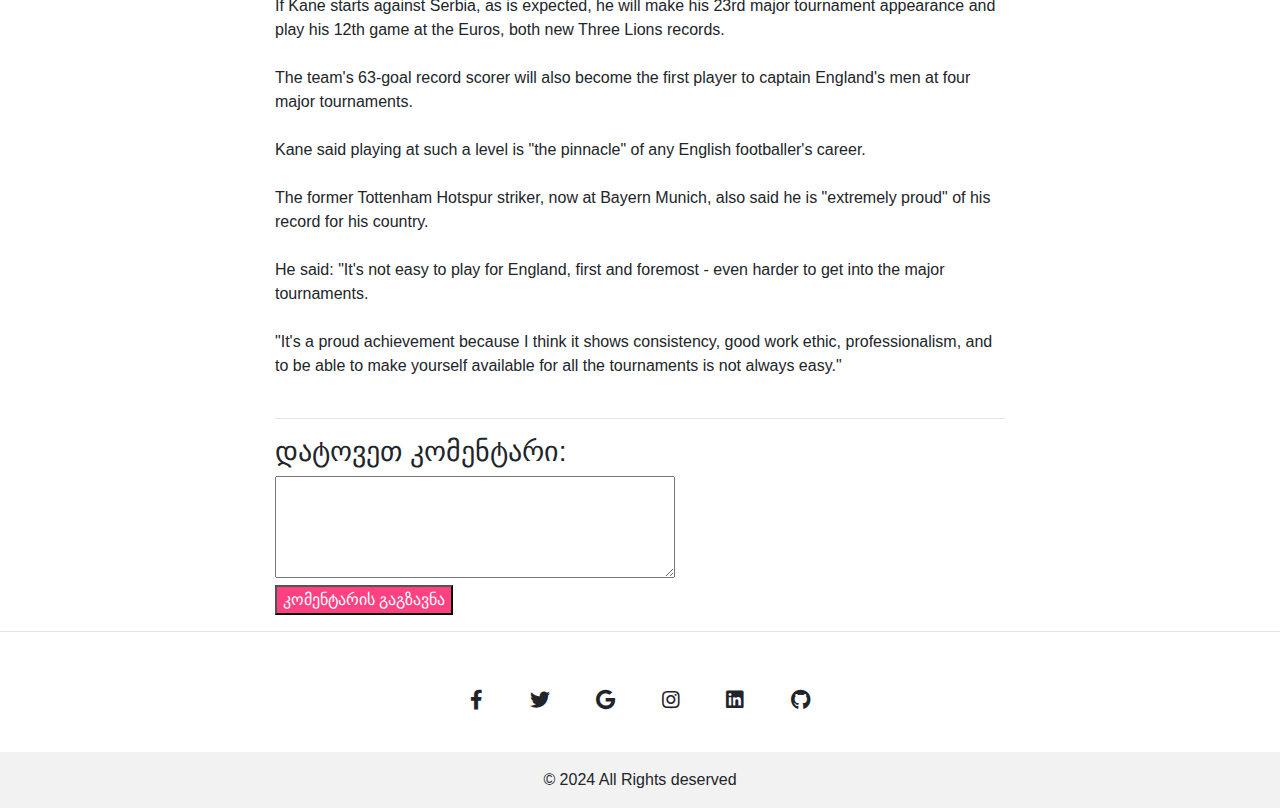
<file: news3.html>
<!DOCTYPE html>
<html lang="en">
<head>
  <meta charset="UTF-8">
  <meta name="viewport" content="width=device-width, initial-scale=1.0">
  <title>Read More</title>
  <!-- Bootstrap CSS -->
  <link rel="stylesheet" href="https://stackpath.bootstrapcdn.com/bootstrap/4.5.2/css/bootstrap.min.css">
  <link rel="stylesheet" href="https://stackpath.bootstrapcdn.com/bootstrap/4.5.2/css/bootstrap.min.css">
    
  <link href="https://cdnjs.cloudflare.com/ajax/libs/font-awesome/5.15.3/css/all.min.css" rel="stylesheet">
  <link rel="stylesheet" href="css/news.css">
  
</head>
<body>
<!-- Navigation -->
<nav class="navbar navbar-expand-lg navbar-light bg-white">
  <div class="container">
      <a class="navbar-brand" href="index.html">Home</a>
      <button class="navbar-toggler" type="button" data-toggle="collapse" data-target="#navbarNav" aria-controls="navbarNav" aria-expanded="false" aria-label="Toggle navigation">
          <span class="navbar-toggler-icon"></span>
      </button>
      <div class="collapse navbar-collapse" id="navbarNav">
          <ul class="navbar-nav ml-auto">
              <li class="nav-item active">
                  <a class="nav-link" href="about.html">About Us</a>
              </li>
              <li class="nav-item">
                  <a class="nav-link" href="blog.html">Blog</a>
              </li>
              <li class="nav-item">
                  <a class="nav-link" href="gallery.html">Photo Gallery</a>
              </li>
              <li class="nav-item">
                  <a class="nav-link" href="contact.html">Contact</a>
              </li>
          </ul>
      </div>
  </div>
</nav>
<hr>


<!-- Page Content -->
<div class="container mt-5">
  <div class="row">
    <div class="col-md-8 offset-md-2">
      <h1>England have 'great opportunity' to win Euros - Kane</h1><br>

      <img src="imgaes/kane.jpeg" class="img-fluid" alt="Placeholder Image">
    <p>
       <b> Captain Harry Kane says England have a "great opportunity" to win major silverware at Euro 2024.</b> <br><br>

        England begin their European Championship campaign on Sunday against Serbia at 20:00 BST, live on BBC One. They also play Denmark and Slovenia in Group C.<br><br>
        
        Kane says England, who were defeated on penalties by Italy in the final of the last Euros, have "probably not" had a better opportunity to win a trophy than at this summer's tournament in Germany.<br><br>
        
        "We all want to be remembered to have won a major tournament with England - not just to have had good campaigns - so we know it is something to respect and be proud of, and to keep pushing ourselves," Kane told BBC Sport.<br><br>
        
        England were knocked out of the 2022 World Cup by France in the quarter-finals after losing the Euros final the year before.<br><br>
        
        Kane said that this time, nothing less than lifting the trophy can be regarded as good enough.<br><br>
    </p>
      <img src="imgaes/kane2.jpg" class="img-fluid" alt="Placeholder Image">
    <p>
        If Kane starts against Serbia, as is expected, he will make his 23rd major tournament appearance and play his 12th game at the Euros, both new Three Lions records. <br><br>

        The team's 63-goal record scorer will also become the first player to captain England's men at four major tournaments.<br><br>
        
        Kane said playing at such a level is "the pinnacle" of any English footballer's career.<br><br>
        
        The former Tottenham Hotspur striker, now at Bayern Munich, also said he is "extremely proud" of his record for his country.<br><br>
        
        He said: "It's not easy to play for England, first and foremost - even harder to get into the major tournaments.<br><br>
        
        "It's a proud achievement because I think it shows consistency, good work ethic, professionalism, and to be able to make yourself available for all the tournaments is not always easy." <br><br>
    </p>
    <hr>
    <div class="contact-form">
      <form action="#">
          <h3>დატოვეთ კომენტარი: </h3>
          <textarea id="message" name="message" rows="4" required></textarea> <br>
          <button type="submit" class="sms">კომენტარის გაგზავნა</button>
      </form>
  </div>
        
    </div>
  </div>
</div>



<hr>
<!-- Footer -->
<footer class="text-center bg-body-tertiary">
    <!-- Grid container -->
    <div class="container pt-4">
      <!-- Section: Social media -->
      <section class="mb-4">
        <!-- Facebook -->
        <a
          data-mdb-ripple-init
          class="btn btn-link btn-floating btn-lg text-body m-1"
          href="#!"
          role="button"
          data-mdb-ripple-color="dark"
          ><i class="fab fa-facebook-f"></i
        ></a>
  
        <!-- Twitter -->
        <a
          data-mdb-ripple-init
          class="btn btn-link btn-floating btn-lg text-body m-1"
          href="#!"
          role="button"
          data-mdb-ripple-color="dark"
          ><i class="fab fa-twitter"></i
        ></a>
  
        <!-- Google -->
        <a
          data-mdb-ripple-init
          class="btn btn-link btn-floating btn-lg text-body m-1"
          href="#!"
          role="button"
          data-mdb-ripple-color="dark"
          ><i class="fab fa-google"></i
        ></a>
  
        <!-- Instagram -->
        <a
          data-mdb-ripple-init
          class="btn btn-link btn-floating btn-lg text-body m-1"
          href="#!"
          role="button"
          data-mdb-ripple-color="dark"
          ><i class="fab fa-instagram"></i
        ></a>
  
        <!-- Linkedin -->
        <a
          data-mdb-ripple-init
          class="btn btn-link btn-floating btn-lg text-body m-1"
          href="#!"
          role="button"
          data-mdb-ripple-color="dark"
          ><i class="fab fa-linkedin"></i
        ></a>
        <!-- Github -->
        <a
          data-mdb-ripple-init
          class="btn btn-link btn-floating btn-lg text-body m-1"
          href="#!"
          role="button"
          data-mdb-ripple-color="dark"
          ><i class="fab fa-github"></i
        ></a>
      </section>
      <!-- Section: Social media -->
    </div>
    <!-- Grid container -->
  
    <!-- Copyright -->
    <div class="text-center p-3" style="background-color: rgba(0, 0, 0, 0.05);">
      © 2024 All Rights deserved
     
    </div>
    <!-- Copyright -->
  </footer>


<!-- Bootstrap JS and jQuery -->
<script src="https://code.jquery.com/jquery-3.5.1.slim.min.js"></script>
<script src="https://cdn.jsdelivr.net/npm/@popperjs/core@2.5.4/dist/umd/popper.min.js"></script>
<script src="https://stackpath.bootstrapcdn.com/bootstrap/4.5.2/js/bootstrap.min.js"></script>
</body>
</html>
</file>
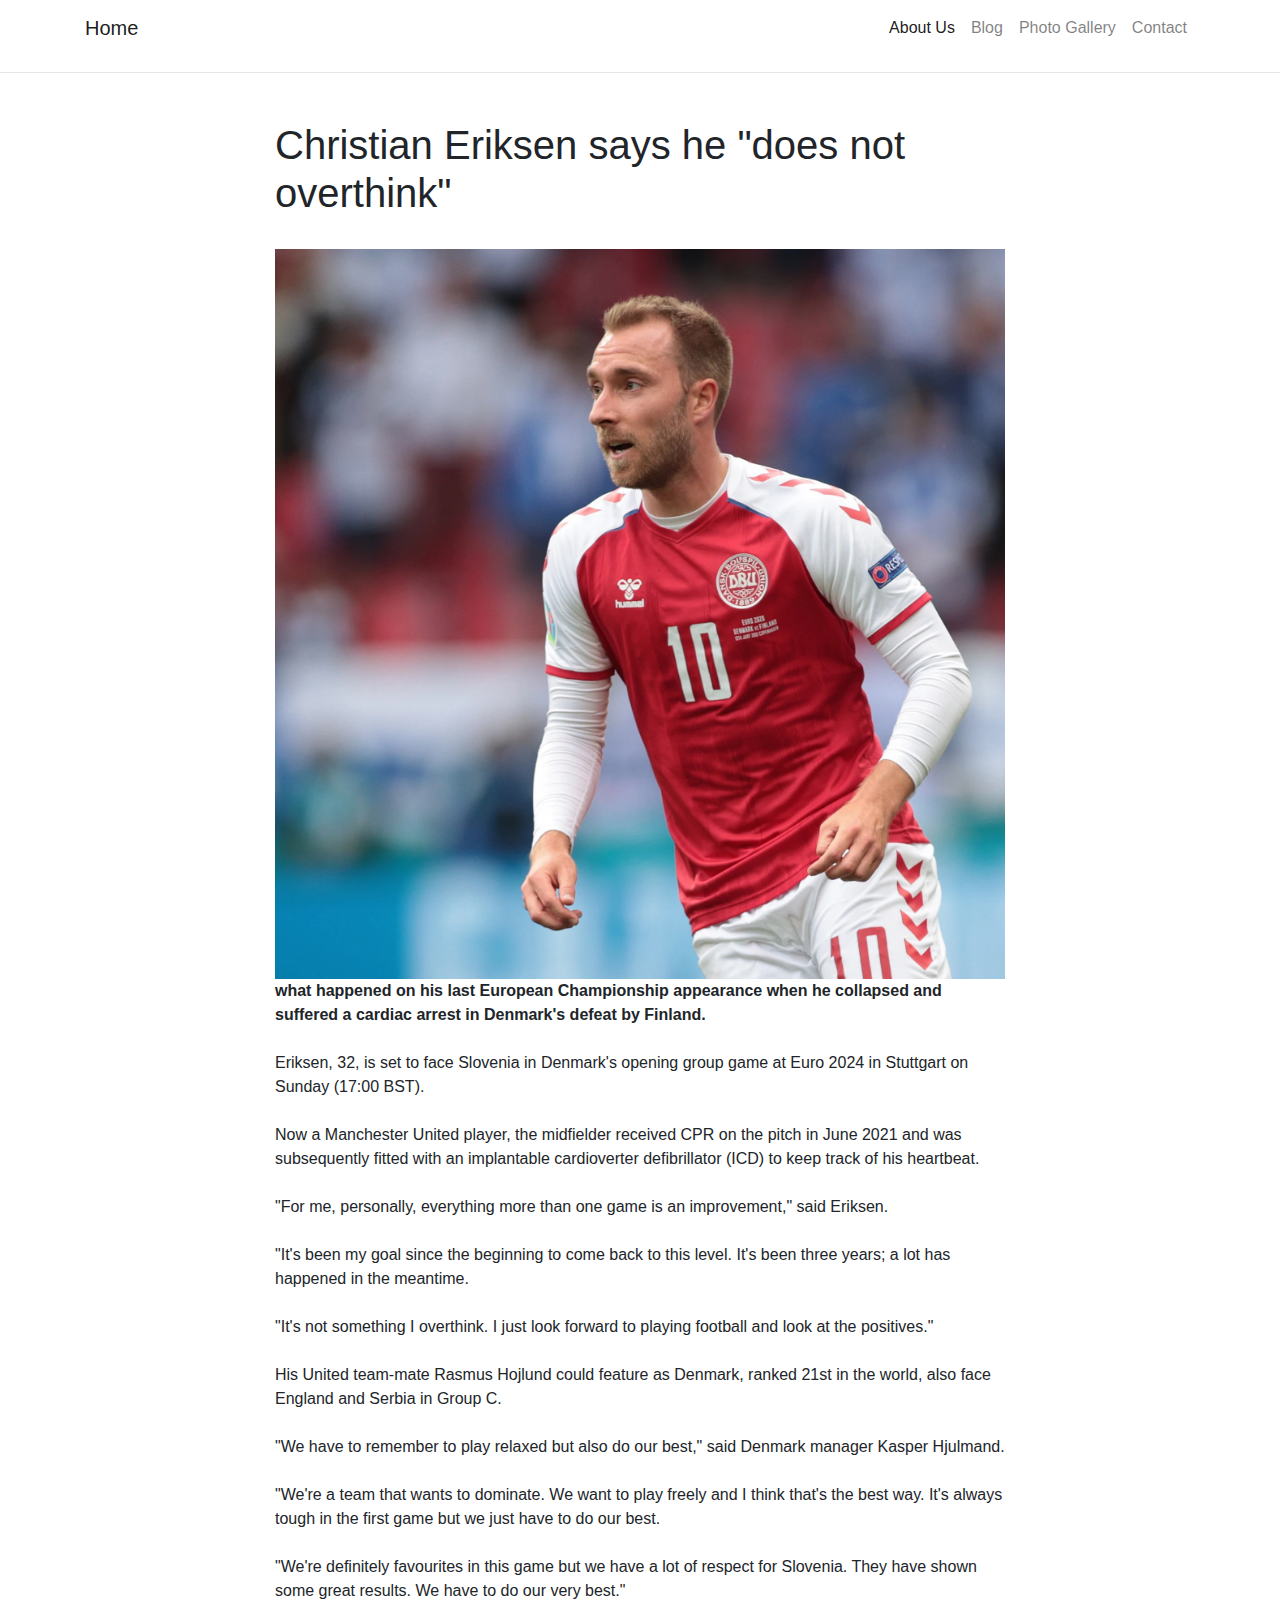
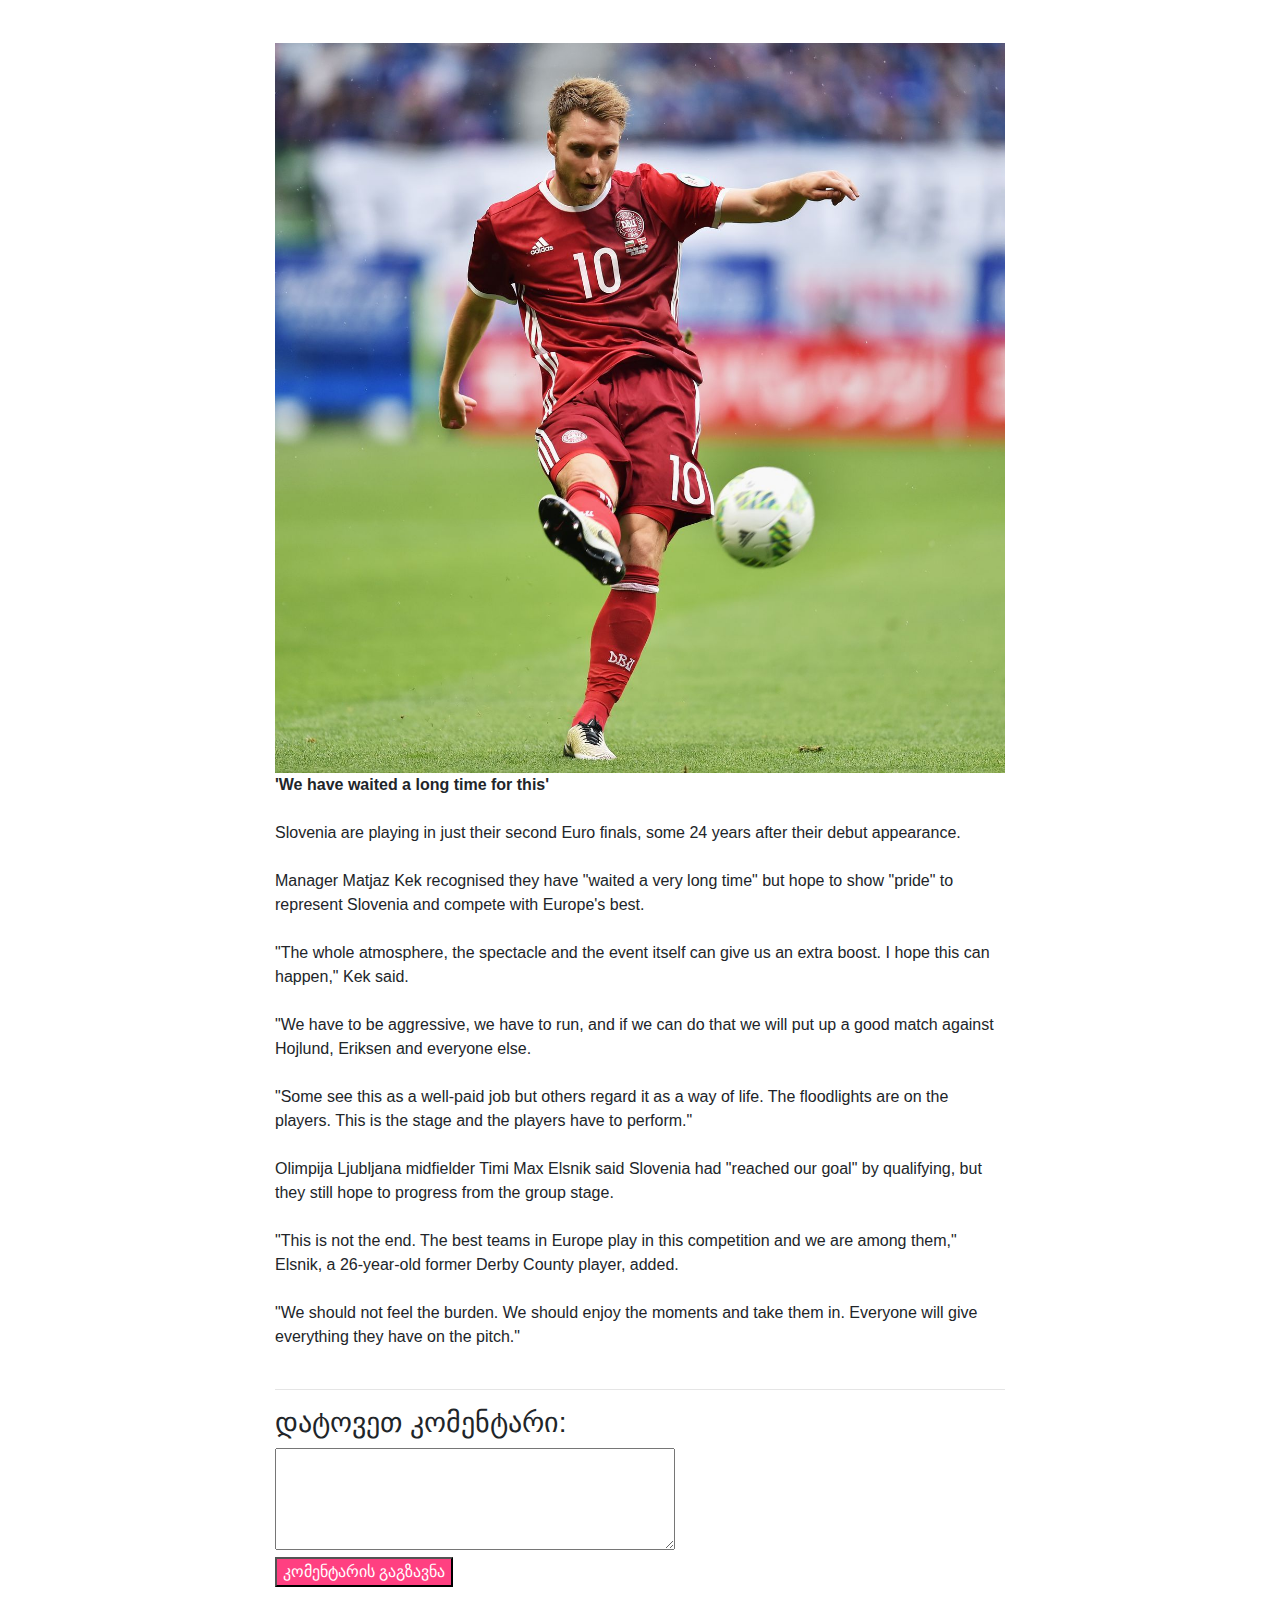
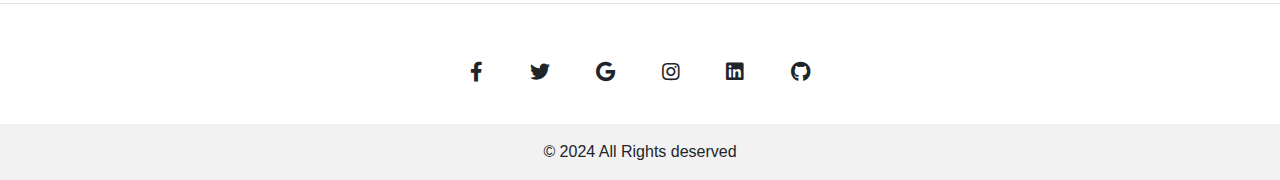
<file: news4.html>
<!DOCTYPE html>
<html lang="en">
<head>
  <meta charset="UTF-8">
  <meta name="viewport" content="width=device-width, initial-scale=1.0">
  <title>Read More</title>
  <!-- Bootstrap CSS -->
  <link rel="stylesheet" href="https://stackpath.bootstrapcdn.com/bootstrap/4.5.2/css/bootstrap.min.css">
  <link rel="stylesheet" href="https://stackpath.bootstrapcdn.com/bootstrap/4.5.2/css/bootstrap.min.css">
    
  <link href="https://cdnjs.cloudflare.com/ajax/libs/font-awesome/5.15.3/css/all.min.css" rel="stylesheet">
  <link rel="stylesheet" href="css/news.css">
  
</head>
<body>

<!-- Navigation -->
<nav class="navbar navbar-expand-lg navbar-light bg-white">
  <div class="container">
      <a class="navbar-brand" href="index.html">Home</a>
      <button class="navbar-toggler" type="button" data-toggle="collapse" data-target="#navbarNav" aria-controls="navbarNav" aria-expanded="false" aria-label="Toggle navigation">
          <span class="navbar-toggler-icon"></span>
      </button>
      <div class="collapse navbar-collapse" id="navbarNav">
          <ul class="navbar-nav ml-auto">
              <li class="nav-item active">
                  <a class="nav-link" href="about.html">About Us</a>
              </li>
              <li class="nav-item">
                  <a class="nav-link" href="blog.html">Blog</a>
              </li>
              <li class="nav-item">
                  <a class="nav-link" href="gallery.html">Photo Gallery</a>
              </li>
              <li class="nav-item">
                  <a class="nav-link" href="contact.html">Contact</a>
              </li>
          </ul>
      </div>
  </div>
</nav>
<hr>


<!-- Page Content -->
<div class="container mt-5">
  <div class="row">
    <div class="col-md-8 offset-md-2">
      <h1>Christian Eriksen says he "does not overthink"</h1><br>

      <img src="imgaes/eriksen.webp" class="img-fluid" alt="Placeholder Image">
    <p>
       <b>  what happened on his last European Championship appearance when he collapsed and suffered a cardiac arrest in Denmark's defeat by Finland.</b> <br><br>

        Eriksen, 32, is set to face Slovenia in Denmark's opening group game at Euro 2024 in Stuttgart on Sunday (17:00 BST).<br><br>
        
        Now a Manchester United player, the midfielder received CPR on the pitch in June 2021 and was subsequently fitted with an implantable cardioverter defibrillator (ICD) to keep track of his heartbeat.<br><br>
        
        "For me, personally, everything more than one game is an improvement," said Eriksen.<br><br>
        
        "It's been my goal since the beginning to come back to this level. It's been three years; a lot has happened in the meantime.<br><br>
        
        "It's not something I overthink. I just look forward to playing football and look at the positives."<br><br>
        
        His United team-mate Rasmus Hojlund could feature as Denmark, ranked 21st in the world, also face England and Serbia in Group C.<br><br>
        
        "We have to remember to play relaxed but also do our best," said Denmark manager Kasper Hjulmand.<br><br>
        
        "We're a team that wants to dominate. We want to play freely and I think that's the best way. It's always tough in the first game but we just have to do our best.<br><br>
        
        "We're definitely favourites in this game but we have a lot of respect for Slovenia. They have shown some great results. We have to do our very best."<br><br>
    </p>
      <img src="imgaes/eriksen2.jpg" class="img-fluid" alt="Placeholder Image">
    <p>
       <b> 'We have waited a long time for this'</b> <br><br>
        Slovenia are playing in just their second Euro finals, some 24 years after their debut appearance. <br><br>
        
        Manager Matjaz Kek recognised they have "waited a very long time" but hope to show "pride" to represent Slovenia and compete with Europe's best.<br><br>
        
        "The whole atmosphere, the spectacle and the event itself can give us an extra boost. I hope this can happen," Kek said.<br><br>
        
        "We have to be aggressive, we have to run, and if we can do that we will put up a good match against Hojlund, Eriksen and everyone else.<br><br>
        
        "Some see this as a well-paid job but others regard it as a way of life. The floodlights are on the players. This is the stage and the players have to perform."<br><br>
        
        Olimpija Ljubljana midfielder Timi Max Elsnik said Slovenia had "reached our goal" by qualifying, but they still hope to progress from the group stage.<br><br>
        
        "This is not the end. The best teams in Europe play in this competition and we are among them," Elsnik, a 26-year-old former Derby County player, added.<br><br>
        
        "We should not feel the burden. We should enjoy the moments and take them in. Everyone will give everything they have on the pitch."<br><br>
    </p>
    <hr>
    <div class="contact-form">
      <form action="#">
          <h3>დატოვეთ კომენტარი: </h3>
          <textarea id="message" name="message" rows="4" required></textarea> <br>
          <button type="submit" class="sms">კომენტარის გაგზავნა</button>
      </form>
  </div>
    </div>
  </div>
</div>


<hr>
<!-- Footer -->
<footer class="text-center bg-body-tertiary">
    <!-- Grid container -->
    <div class="container pt-4">
      <!-- Section: Social media -->
      <section class="mb-4">
        <!-- Facebook -->
        <a
          data-mdb-ripple-init
          class="btn btn-link btn-floating btn-lg text-body m-1"
          href="#!"
          role="button"
          data-mdb-ripple-color="dark"
          ><i class="fab fa-facebook-f"></i
        ></a>
  
        <!-- Twitter -->
        <a
          data-mdb-ripple-init
          class="btn btn-link btn-floating btn-lg text-body m-1"
          href="#!"
          role="button"
          data-mdb-ripple-color="dark"
          ><i class="fab fa-twitter"></i
        ></a>
  
        <!-- Google -->
        <a
          data-mdb-ripple-init
          class="btn btn-link btn-floating btn-lg text-body m-1"
          href="#!"
          role="button"
          data-mdb-ripple-color="dark"
          ><i class="fab fa-google"></i
        ></a>
  
        <!-- Instagram -->
        <a
          data-mdb-ripple-init
          class="btn btn-link btn-floating btn-lg text-body m-1"
          href="#!"
          role="button"
          data-mdb-ripple-color="dark"
          ><i class="fab fa-instagram"></i
        ></a>
  
        <!-- Linkedin -->
        <a
          data-mdb-ripple-init
          class="btn btn-link btn-floating btn-lg text-body m-1"
          href="#!"
          role="button"
          data-mdb-ripple-color="dark"
          ><i class="fab fa-linkedin"></i
        ></a>
        <!-- Github -->
        <a
          data-mdb-ripple-init
          class="btn btn-link btn-floating btn-lg text-body m-1"
          href="#!"
          role="button"
          data-mdb-ripple-color="dark"
          ><i class="fab fa-github"></i
        ></a>
      </section>
      <!-- Section: Social media -->
    </div>
    <!-- Grid container -->
  
    <!-- Copyright -->
    <div class="text-center p-3" style="background-color: rgba(0, 0, 0, 0.05);">
      © 2024 All Rights deserved
     
    </div>
    <!-- Copyright -->
  </footer>


<!-- Bootstrap JS and jQuery -->
<script src="https://code.jquery.com/jquery-3.5.1.slim.min.js"></script>
<script src="https://cdn.jsdelivr.net/npm/@popperjs/core@2.5.4/dist/umd/popper.min.js"></script>
<script src="https://stackpath.bootstrapcdn.com/bootstrap/4.5.2/js/bootstrap.min.js"></script>
</body>
</html>
</file>
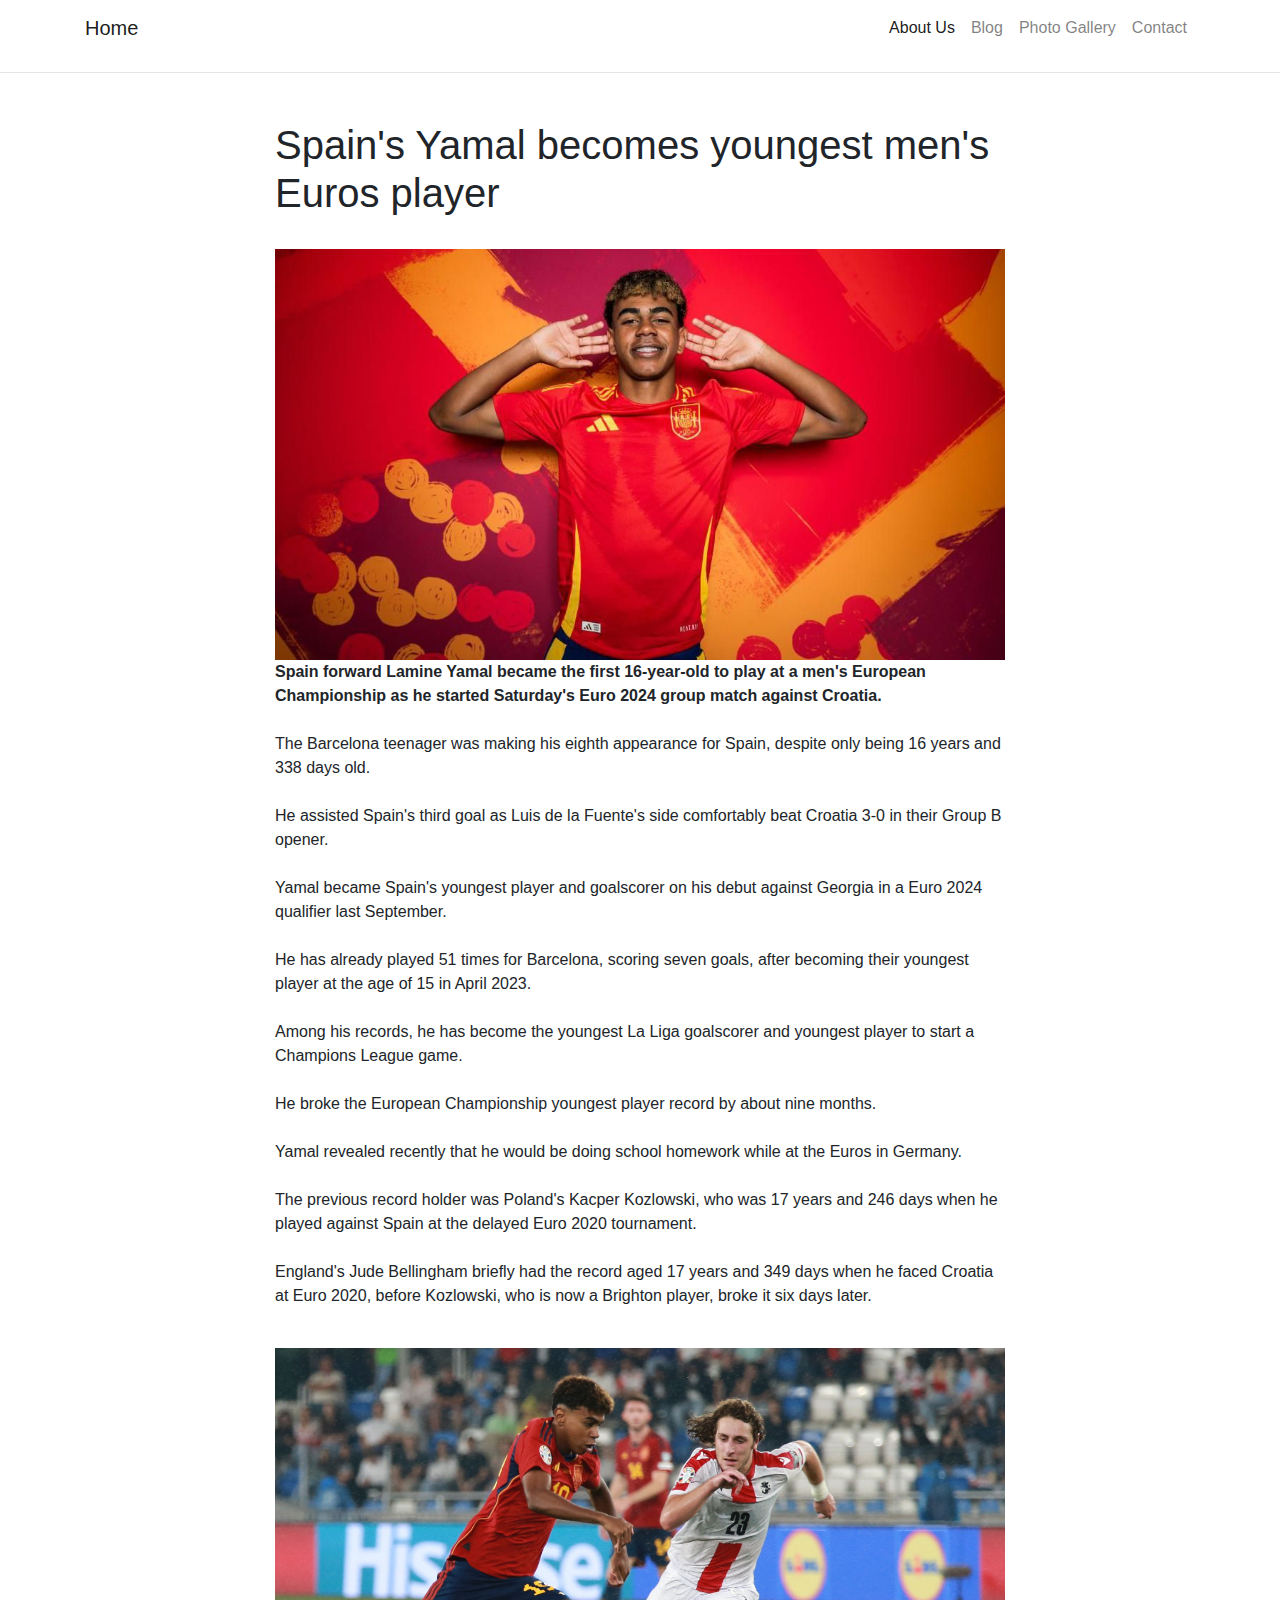
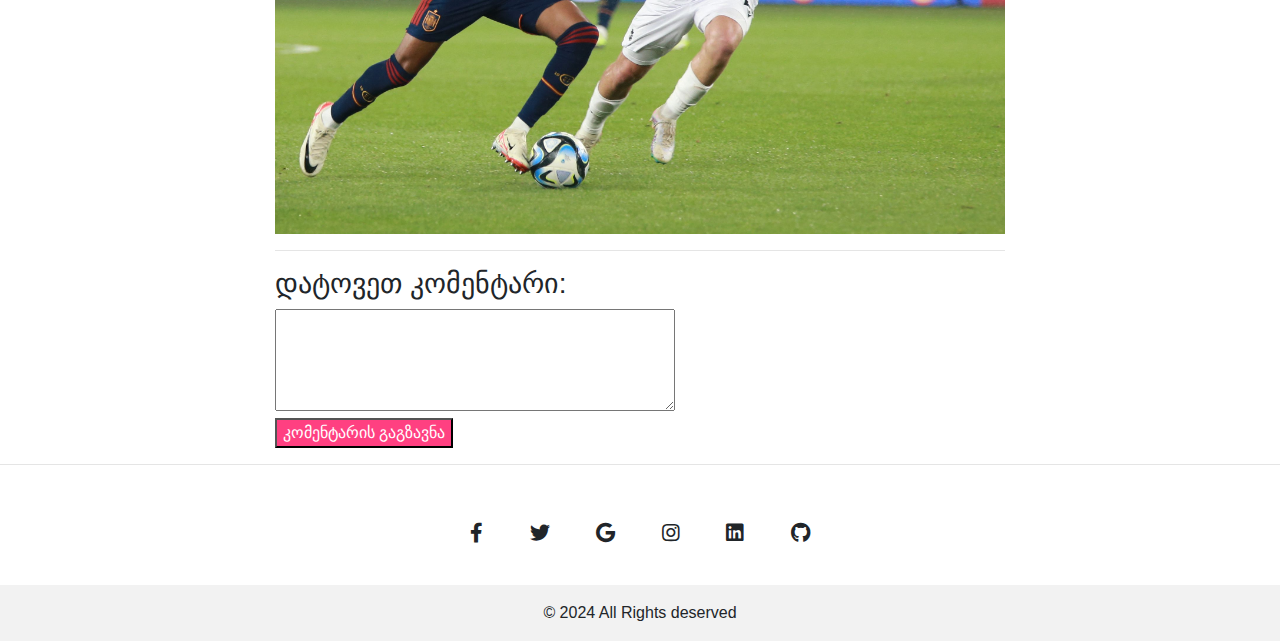
<file: news5.html>
<!DOCTYPE html>
<html lang="en">
<head>
  <meta charset="UTF-8">
  <meta name="viewport" content="width=device-width, initial-scale=1.0">
  <title>Read More</title>
  <!-- Bootstrap CSS -->
  <link rel="stylesheet" href="https://stackpath.bootstrapcdn.com/bootstrap/4.5.2/css/bootstrap.min.css">
  <link rel="stylesheet" href="https://stackpath.bootstrapcdn.com/bootstrap/4.5.2/css/bootstrap.min.css">
    
  <link href="https://cdnjs.cloudflare.com/ajax/libs/font-awesome/5.15.3/css/all.min.css" rel="stylesheet">
  <link rel="stylesheet" href="css/news.css">
  
</head>
<body>

<!-- Navigation -->
<nav class="navbar navbar-expand-lg navbar-light bg-white">
  <div class="container">
      <a class="navbar-brand" href="index.html">Home</a>
      <button class="navbar-toggler" type="button" data-toggle="collapse" data-target="#navbarNav" aria-controls="navbarNav" aria-expanded="false" aria-label="Toggle navigation">
          <span class="navbar-toggler-icon"></span>
      </button>
      <div class="collapse navbar-collapse" id="navbarNav">
          <ul class="navbar-nav ml-auto">
              <li class="nav-item active">
                  <a class="nav-link" href="about.html">About Us</a>
              </li>
              <li class="nav-item">
                  <a class="nav-link" href="blog.html">Blog</a>
              </li>
              <li class="nav-item">
                  <a class="nav-link" href="gallery.html">Photo Gallery</a>
              </li>
              <li class="nav-item">
                  <a class="nav-link" href="contact.html">Contact</a>
              </li>
          </ul>
      </div>
  </div>
</nav>
<hr>


<!-- Page Content -->
<div class="container mt-5">
  <div class="row">
    <div class="col-md-8 offset-md-2">
      <h1>Spain's Yamal becomes youngest men's Euros player</h1><br>

      <img src="imgaes/yamal.webp" class="img-fluid" alt="Placeholder Image">
    <p>
       <b>Spain forward Lamine Yamal became the first 16-year-old to play at a men's European Championship as he started Saturday's Euro 2024 group match against Croatia.</b> <br><br>
       
       The Barcelona teenager was making his eighth appearance for Spain, despite only being 16 years and 338 days old.<br><br>

       He assisted Spain's third goal as Luis de la Fuente's side comfortably beat Croatia 3-0 in their Group B opener.<br><br>
       
       Yamal became Spain's youngest player and goalscorer on his debut against Georgia in a Euro 2024 qualifier last September.<br><br>
       
       He has already played 51 times for Barcelona, scoring seven goals, after becoming their youngest player at the age of 15 in April 2023.<br><br>
       
       Among his records, he has become the youngest La Liga goalscorer and youngest player to start a Champions League game.<br><br>
       
       He broke the European Championship youngest player record by about nine months.<br><br>
       
       Yamal revealed recently that he would be doing school homework while at the Euros in Germany.<br><br>
       
       The previous record holder was Poland's Kacper Kozlowski, who was 17 years and 246 days when he played against Spain at the delayed Euro 2020 tournament.<br><br>
       
       England's Jude Bellingham briefly had the record aged 17 years and 349 days when he faced Croatia at Euro 2020, before Kozlowski, who is now a Brighton player, broke it six days later.<br><br>
    </p>
      <img src="imgaes/yamal2.jpg" class="img-fluid" alt="Placeholder Image">

      <hr>
      <div class="contact-form">
        <form action="#">
            <h3>დატოვეთ კომენტარი: </h3>
            <textarea id="message" name="message" rows="4" required></textarea> <br>
            <button type="submit" class="sms">კომენტარის გაგზავნა</button>
        </form>
    </div>
        
    </div>
  </div>
</div>




<hr>
<!-- Footer -->
<footer class="text-center bg-body-tertiary">
    <!-- Grid container -->
    <div class="container pt-4">
      <!-- Section: Social media -->
      <section class="mb-4">
        <!-- Facebook -->
        <a
          data-mdb-ripple-init
          class="btn btn-link btn-floating btn-lg text-body m-1"
          href="#!"
          role="button"
          data-mdb-ripple-color="dark"
          ><i class="fab fa-facebook-f"></i
        ></a>
  
        <!-- Twitter -->
        <a
          data-mdb-ripple-init
          class="btn btn-link btn-floating btn-lg text-body m-1"
          href="#!"
          role="button"
          data-mdb-ripple-color="dark"
          ><i class="fab fa-twitter"></i
        ></a>
  
        <!-- Google -->
        <a
          data-mdb-ripple-init
          class="btn btn-link btn-floating btn-lg text-body m-1"
          href="#!"
          role="button"
          data-mdb-ripple-color="dark"
          ><i class="fab fa-google"></i
        ></a>
  
        <!-- Instagram -->
        <a
          data-mdb-ripple-init
          class="btn btn-link btn-floating btn-lg text-body m-1"
          href="#!"
          role="button"
          data-mdb-ripple-color="dark"
          ><i class="fab fa-instagram"></i
        ></a>
  
        <!-- Linkedin -->
        <a
          data-mdb-ripple-init
          class="btn btn-link btn-floating btn-lg text-body m-1"
          href="#!"
          role="button"
          data-mdb-ripple-color="dark"
          ><i class="fab fa-linkedin"></i
        ></a>
        <!-- Github -->
        <a
          data-mdb-ripple-init
          class="btn btn-link btn-floating btn-lg text-body m-1"
          href="#!"
          role="button"
          data-mdb-ripple-color="dark"
          ><i class="fab fa-github"></i
        ></a>
      </section>
      <!-- Section: Social media -->
    </div>
    <!-- Grid container -->
  
    <!-- Copyright -->
    <div class="text-center p-3" style="background-color: rgba(0, 0, 0, 0.05);">
      © 2024 All Rights deserved
     
    </div>
    <!-- Copyright -->
  </footer>


<!-- Bootstrap JS and jQuery -->
<script src="https://code.jquery.com/jquery-3.5.1.slim.min.js"></script>
<script src="https://cdn.jsdelivr.net/npm/@popperjs/core@2.5.4/dist/umd/popper.min.js"></script>
<script src="https://stackpath.bootstrapcdn.com/bootstrap/4.5.2/js/bootstrap.min.js"></script>
</body>
</html>
</file>
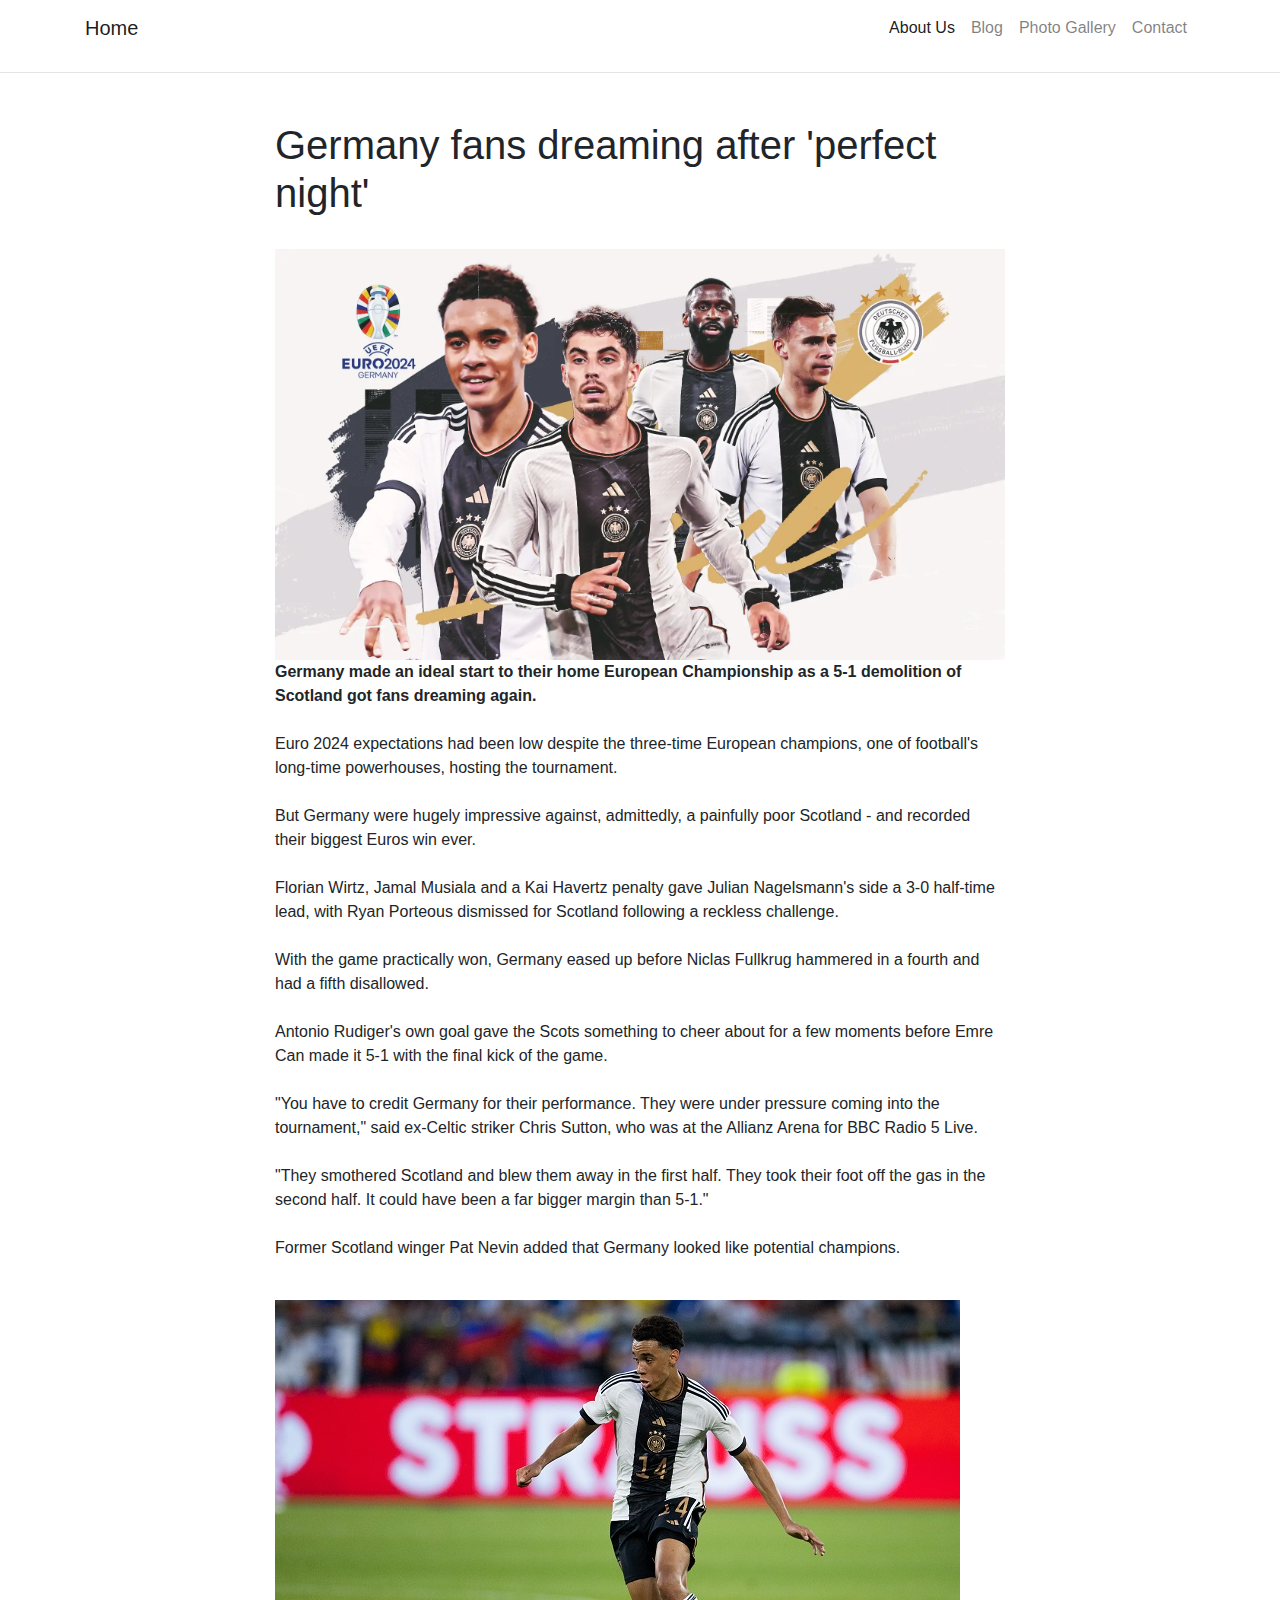
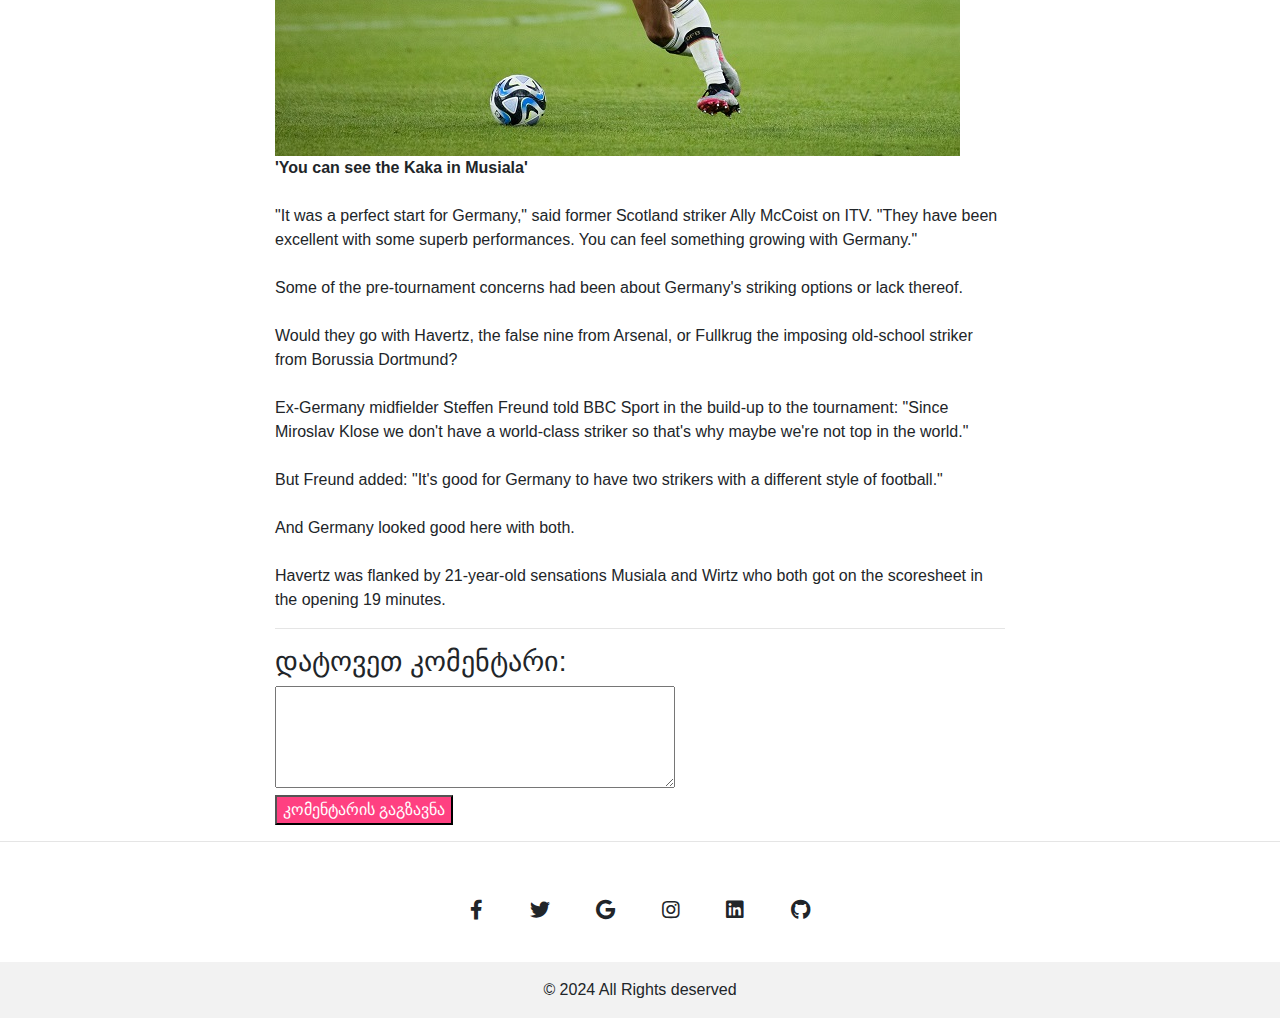
<file: news6.html>
<!DOCTYPE html>
<html lang="en">
<head>
  <meta charset="UTF-8">
  <meta name="viewport" content="width=device-width, initial-scale=1.0">
  <title>Read More</title>
  <!-- Bootstrap CSS -->
  <link rel="stylesheet" href="https://stackpath.bootstrapcdn.com/bootstrap/4.5.2/css/bootstrap.min.css">
  <link rel="stylesheet" href="https://stackpath.bootstrapcdn.com/bootstrap/4.5.2/css/bootstrap.min.css">
    
  <link href="https://cdnjs.cloudflare.com/ajax/libs/font-awesome/5.15.3/css/all.min.css" rel="stylesheet">
  <link rel="stylesheet" href="css/news.css">
  
</head>
<body>

<!-- Navigation -->
<nav class="navbar navbar-expand-lg navbar-light bg-white">
  <div class="container">
      <a class="navbar-brand" href="index.html">Home</a>
      <button class="navbar-toggler" type="button" data-toggle="collapse" data-target="#navbarNav" aria-controls="navbarNav" aria-expanded="false" aria-label="Toggle navigation">
          <span class="navbar-toggler-icon"></span>
      </button>
      <div class="collapse navbar-collapse" id="navbarNav">
          <ul class="navbar-nav ml-auto">
              <li class="nav-item active">
                  <a class="nav-link" href="about.html">About Us</a>
              </li>
              <li class="nav-item">
                  <a class="nav-link" href="blog.html">Blog</a>
              </li>
              <li class="nav-item">
                  <a class="nav-link" href="gallery.html">Photo Gallery</a>
              </li>
              <li class="nav-item">
                  <a class="nav-link" href="contact.html">Contact</a>
              </li>
          </ul>
      </div>
  </div>
</nav>
<hr>


<!-- Page Content -->
<div class="container mt-5">
  <div class="row">
    <div class="col-md-8 offset-md-2">
      <h1>Germany fans dreaming after 'perfect night'</h1><br>

      <img src="imgaes/germany.webp" class="img-fluid" alt="Placeholder Image">
    <p>
       <b>Germany made an ideal start to their home European Championship as a 5-1 demolition of Scotland got fans dreaming again.</b> <br><br>

       Euro 2024 expectations had been low despite the three-time European champions, one of football's long-time powerhouses, hosting the tournament.<br><br>

       But Germany were hugely impressive against, admittedly, a painfully poor Scotland - and recorded their biggest Euros win ever.<br><br>
       
       Florian Wirtz, Jamal Musiala and a Kai Havertz penalty gave Julian Nagelsmann's side a 3-0 half-time lead, with Ryan Porteous dismissed for Scotland following a reckless challenge.<br><br>
       
       With the game practically won, Germany eased up before Niclas Fullkrug hammered in a fourth  and had a fifth disallowed.<br><br>
       
       Antonio Rudiger's own goal gave the Scots something to cheer about for a few moments before Emre Can made it 5-1 with the final kick of the game.<br><br>
       
       "You have to credit Germany for their performance. They were under pressure coming into the tournament," said ex-Celtic striker Chris Sutton, who was at the Allianz Arena for BBC Radio 5 Live.<br><br>
       
       "They smothered Scotland and blew them away in the first half. They took their foot off the gas in the second half. It could have been a far bigger margin than 5-1."<br><br>
       
       Former Scotland winger Pat Nevin added that Germany looked like potential champions.<br><br>
    </p>
      <img src="imgaes/germany2.jpg" class="img-fluid" alt="Placeholder Image">
    <p>
        <b>'You can see the Kaka in Musiala'</b> <br><br>
        "It was a perfect start for Germany," said former Scotland striker Ally McCoist on ITV. "They have been excellent with some superb performances. You can feel something growing with Germany."<br><br>

        Some of the pre-tournament concerns had been about Germany's striking options  or lack thereof.<br><br>

        Would they go with Havertz, the false nine from Arsenal, or Fullkrug  the imposing old-school striker from Borussia Dortmund?<br><br>

        Ex-Germany midfielder Steffen Freund told BBC Sport in the build-up to the tournament: "Since Miroslav Klose we don't have a world-class striker so that's why maybe we're not top in the world."<br><br>

        But Freund added: "It's good for Germany to have two strikers with a different style of football."<br><br>

        And Germany looked good here with both.<br><br>

        Havertz was flanked by 21-year-old sensations Musiala and Wirtz  who both got on the scoresheet in the opening 19 minutes.
    </p>
        

  <hr>
  <div class="contact-form">
    <form action="#">
        <h3>დატოვეთ კომენტარი: </h3>
        <textarea id="message" name="message" rows="4" required></textarea> <br>
        <button type="submit" class="sms">კომენტარის გაგზავნა</button>
    </form>
</div>
    </div>
  </div>
</div>




<hr>
<!-- Footer -->
<footer class="text-center bg-body-tertiary">
    <!-- Grid container -->
    <div class="container pt-4">
      <!-- Section: Social media -->
      <section class="mb-4">
        <!-- Facebook -->
        <a
          data-mdb-ripple-init
          class="btn btn-link btn-floating btn-lg text-body m-1"
          href="#!"
          role="button"
          data-mdb-ripple-color="dark"
          ><i class="fab fa-facebook-f"></i
        ></a>
  
        <!-- Twitter -->
        <a
          data-mdb-ripple-init
          class="btn btn-link btn-floating btn-lg text-body m-1"
          href="#!"
          role="button"
          data-mdb-ripple-color="dark"
          ><i class="fab fa-twitter"></i
        ></a>
  
        <!-- Google -->
        <a
          data-mdb-ripple-init
          class="btn btn-link btn-floating btn-lg text-body m-1"
          href="#!"
          role="button"
          data-mdb-ripple-color="dark"
          ><i class="fab fa-google"></i
        ></a>
  
        <!-- Instagram -->
        <a
          data-mdb-ripple-init
          class="btn btn-link btn-floating btn-lg text-body m-1"
          href="#!"
          role="button"
          data-mdb-ripple-color="dark"
          ><i class="fab fa-instagram"></i
        ></a>
  
        <!-- Linkedin -->
        <a
          data-mdb-ripple-init
          class="btn btn-link btn-floating btn-lg text-body m-1"
          href="#!"
          role="button"
          data-mdb-ripple-color="dark"
          ><i class="fab fa-linkedin"></i
        ></a>
        <!-- Github -->
        <a
          data-mdb-ripple-init
          class="btn btn-link btn-floating btn-lg text-body m-1"
          href="#!"
          role="button"
          data-mdb-ripple-color="dark"
          ><i class="fab fa-github"></i
        ></a>
      </section>
      <!-- Section: Social media -->
    </div>
    <!-- Grid container -->
  
    <!-- Copyright -->
    <div class="text-center p-3" style="background-color: rgba(0, 0, 0, 0.05);">
      © 2024 All Rights deserved
     
    </div>
    <!-- Copyright -->
  </footer>


<!-- Bootstrap JS and jQuery -->
<script src="https://code.jquery.com/jquery-3.5.1.slim.min.js"></script>
<script src="https://cdn.jsdelivr.net/npm/@popperjs/core@2.5.4/dist/umd/popper.min.js"></script>
<script src="https://stackpath.bootstrapcdn.com/bootstrap/4.5.2/js/bootstrap.min.js"></script>
</body>
</html>
</file>
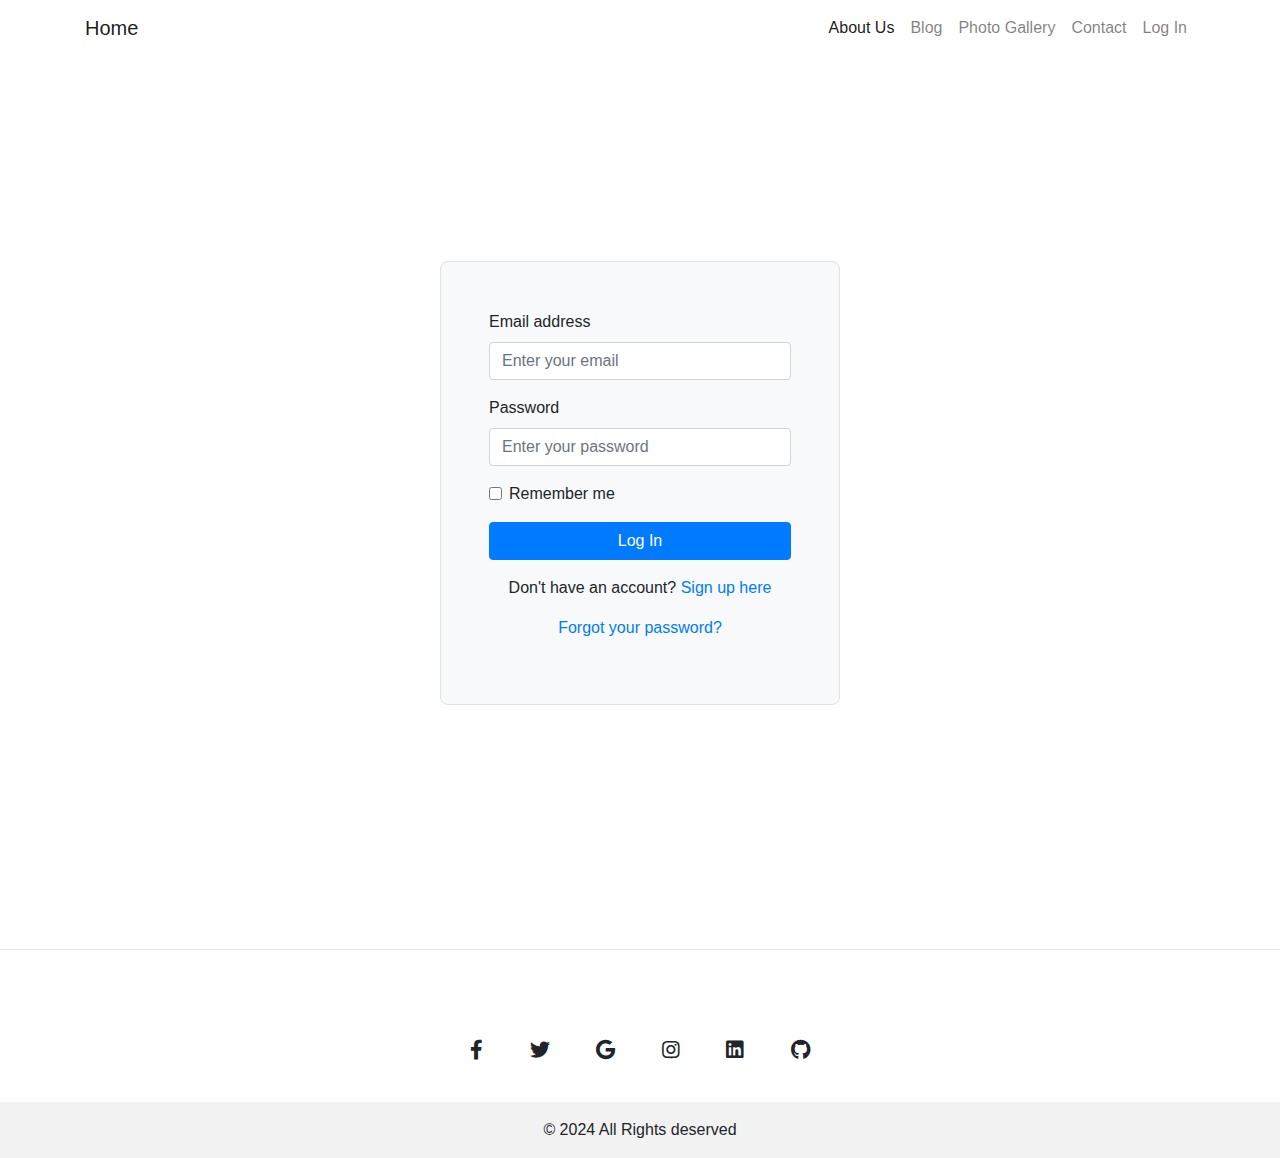
<file: registration.html>
<!DOCTYPE html>
<html lang="en">
<head>
    <meta charset="UTF-8">
    <meta name="viewport" content="width=device-width, initial-scale=1.0">
    <title>About Us</title>
    <link rel="stylesheet" href="https://stackpath.bootstrapcdn.com/bootstrap/4.5.2/css/bootstrap.min.css">
    <link href="https://cdnjs.cloudflare.com/ajax/libs/font-awesome/5.15.3/css/all.min.css" rel="stylesheet">

</head>
<body>
<!-- Navigation -->
<nav class="navbar navbar-expand-lg navbar-light bg-white fixed-top">
    <div class="container">
        <a class="navbar-brand" href="index.html">Home</a>
        <button class="navbar-toggler" type="button" data-toggle="collapse" data-target="#navbarNav" aria-controls="navbarNav" aria-expanded="false" aria-label="Toggle navigation">
            <span class="navbar-toggler-icon"></span>
        </button>
        <div class="collapse navbar-collapse" id="navbarNav">
            <ul class="navbar-nav ml-auto">
                <li class="nav-item active">
                    <a class="nav-link" href="about.html">About Us</a>
                </li>
                <li class="nav-item">
                    <a class="nav-link" href="blog.html">Blog</a>
                </li>
                <li class="nav-item">
                    <a class="nav-link" href="gallery.html">Photo Gallery</a>
                </li>
                <li class="nav-item">
                    <a class="nav-link" href="contact.html">Contact</a>
                </li>
                <li class="nav-item">
                  <a class="nav-link" href="registration.html">Log In</a>
              </li>
            </ul>
        </div>
    </div>
</nav>
<hr>
<!--LOG IN_ REGISTRATION-->
<div class="d-flex justify-content-center align-items-center vh-100">
  <div class="border p-5" style="width: 400px; background-color: #f8f9fa; border-radius: 8px;">
    <form>
      <div class="mb-3">
        <label for="email" class="form-label">Email address</label>
        <input type="email" class="form-control" id="email" placeholder="Enter your email">
      </div>
      <div class="mb-3">
        <label for="password" class="form-label">Password</label>
        <input type="password" class="form-control" id="password" placeholder="Enter your password">
      </div>
      <div class="mb-3 form-check">
        <input type="checkbox" class="form-check-input" id="remember">
        <label class="form-check-label" for="remember">Remember me</label>
      </div>
      <button type="submit" class="btn btn-primary w-100">Log In</button>
    </form>
    <p class="mt-3 text-center">Don't have an account? <a href="create-account.html">Sign up here</a></p>
    <p class="text-center"><a href="forget-password.html">Forgot your password?</a></p>
  </div>
</div>


<hr>
<!-- Footer -->
<footer class="text-center bg-body-tertiary mt-5">
    <!-- Grid container -->
    <div class="container pt-4">
      <!-- Section: Social media -->
      <section class="mb-4">
        <!-- Facebook -->
        <a
          data-mdb-ripple-init
          class="btn btn-link btn-floating btn-lg text-body m-1"
          href="#!"
          role="button"
          data-mdb-ripple-color="dark"
          ><i class="fab fa-facebook-f"></i
        ></a>
  
        <!-- Twitter -->
        <a
          data-mdb-ripple-init
          class="btn btn-link btn-floating btn-lg text-body m-1"
          href="#!"
          role="button"
          data-mdb-ripple-color="dark"
          ><i class="fab fa-twitter"></i
        ></a>
  
        <!-- Google -->
        <a
          data-mdb-ripple-init
          class="btn btn-link btn-floating btn-lg text-body m-1"
          href="#!"
          role="button"
          data-mdb-ripple-color="dark"
          ><i class="fab fa-google"></i
        ></a>
  
        <!-- Instagram -->
        <a
          data-mdb-ripple-init
          class="btn btn-link btn-floating btn-lg text-body m-1"
          href="#!"
          role="button"
          data-mdb-ripple-color="dark"
          ><i class="fab fa-instagram"></i
        ></a>
  
        <!-- Linkedin -->
        <a
          data-mdb-ripple-init
          class="btn btn-link btn-floating btn-lg text-body m-1"
          href="#!"
          role="button"
          data-mdb-ripple-color="dark"
          ><i class="fab fa-linkedin"></i
        ></a>
        <!-- Github -->
        <a
          data-mdb-ripple-init
          class="btn btn-link btn-floating btn-lg text-body m-1"
          href="#!"
          role="button"
          data-mdb-ripple-color="dark"
          ><i class="fab fa-github"></i
        ></a>
      </section>
      <!-- Section: Social media -->
    </div>
    <!-- Grid container -->
  
    <!-- Copyright -->
    <div class="text-center p-3" style="background-color: rgba(0, 0, 0, 0.05);">
      © 2024 All Rights deserved
    </div>
    <!-- Copyright -->
  </footer>



<script src="https://code.jquery.com/jquery-3.5.1.slim.min.js"></script>
<script src="https://cdn.jsdelivr.net/npm/@popperjs/core@2.5.4/dist/umd/popper.min.js"></script>
<script src="https://stackpath.bootstrapcdn.com/bootstrap/4.5.2/js/bootstrap.min.js"></script>
</body>
</html>
</file>
<file: css/news.css>
.sms{
    background-color: #ff4081; 
    border-radius: 1px solid #ff4081;
    color: #ffffff; 
  }
  .sms:hover{
    background-color: #f50057; 
    color: #ffffff;
  }
  #message{
    width: 400px;
  }
</file>
